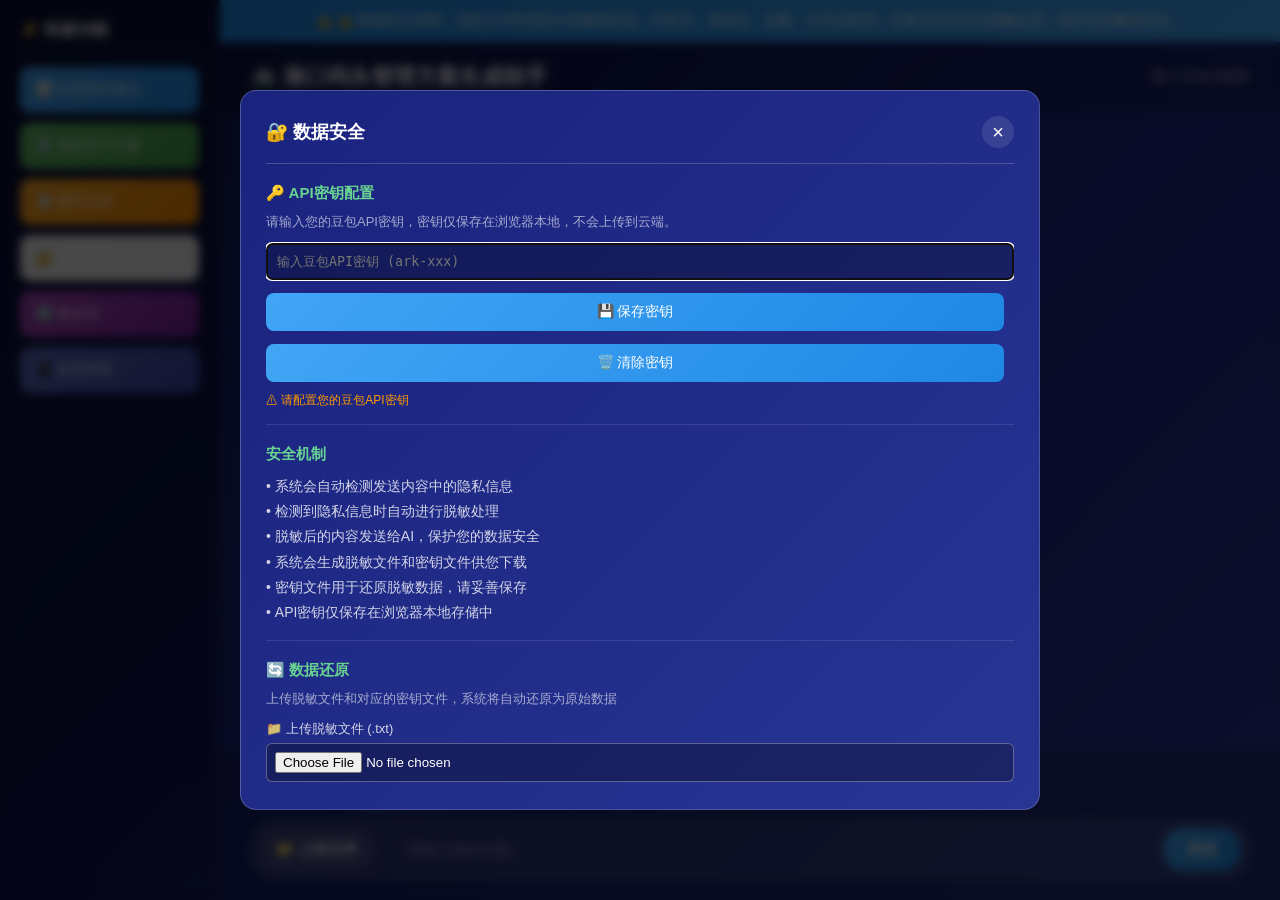
<file: index.html>
<!DOCTYPE html>
<html lang="zh-CN">
<head>
    <meta charset="UTF-8">
    <meta name="viewport" content="width=device-width, initial-scale=1.0">
    <meta http-equiv="Cache-Control" content="no-cache, no-store, must-revalidate" />
    <meta http-equiv="Pragma" content="no-cache" />
    <meta http-equiv="Expires" content="0" />
    <title>港口码头管理方案生成助手</title>
    <link rel="icon" href="data:image/svg+xml,<svg xmlns='http://www.w3.org/2000/svg' viewBox='0 0 100 100'><text y='.9em' font-size='90'>🚢</text></svg>" />
    <!-- 预连接到API端点，减少首次请求延迟 -->
    <link rel="preconnect" href="https://ark.cn-guangzhou.volces.com" crossorigin>
    <link rel="preconnect" href="https://ark.hk-hongkong.volces.com" crossorigin>
    <link rel="preconnect" href="https://ark.cn-shenzhen.volces.com" crossorigin>
    <link rel="preconnect" href="https://ark.cn-shanghai.volces.com" crossorigin>
    <link rel="preconnect" href="https://ark.cn-beijing.volces.com" crossorigin>
    <link rel="preconnect" href="https://ark.ap-singapore.volces.com" crossorigin>
    <script src="lib/xlsx.full.min.js?v=20260722"></script>
    <script src="lib/jszip.min.js?v=20260722"></script>
    <script src="lib/marked.min.js?v=20260722"></script>
    <script src="lib/pdf.min.js?v=20260722"></script>
    <script src="lib/tesseract.min.js?v=20260722"></script>
    <script src="desensitization_proxy.js?v=20260722"></script>
    <script src="desensitize.js?v=20260722"></script>
    <style>
        * { margin: 0; padding: 0; box-sizing: border-box; }
        body { font-family: 'Microsoft YaHei', 'PingFang SC', sans-serif; background: linear-gradient(135deg, #0c1445 0%, #1a237e 50%, #283593 100%); min-height: 100vh; display: flex; }
        .sidebar { width: 220px; background: rgba(0,0,0,0.3); backdrop-filter: blur(10px); padding: 20px; color: white; border-right: 1px solid rgba(255,255,255,0.1); display: flex; flex-direction: column; }
        .sidebar h3 { font-size: 16px; margin-bottom: 15px; padding-bottom: 10px; border-bottom: 1px solid rgba(255,255,255,0.2); }
        .sidebar .quick-btn { padding: 14px 16px; margin-bottom: 10px; border-radius: 10px; cursor: pointer; transition: all 0.3s ease; display: flex; align-items: center; gap: 10px; font-size: 14px; border: none; color: white; }
        .sidebar .quick-btn.financial { background: linear-gradient(135deg, #42a5f5, #1e88e5); }
        .sidebar .quick-btn.financial:hover { background: linear-gradient(135deg, #1e88e5, #1565c0); transform: translateX(5px); }
        .sidebar .quick-btn.safety { background: linear-gradient(135deg, #66bb6a, #43a047); }
        .sidebar .quick-btn.safety:hover { background: linear-gradient(135deg, #43a047, #2e7d32); transform: translateX(5px); }
        .sidebar .quick-btn.history { background: linear-gradient(135deg, #ffa726, #fb8c00); }
        .sidebar .quick-btn.history:hover { background: linear-gradient(135deg, #fb8c00, #f57c00); transform: translateX(5px); }
        .main-content { flex: 1; display: flex; flex-direction: column; min-height: 100vh; }
        .header { padding: 20px 30px; background: rgba(0,0,0,0.2); backdrop-filter: blur(10px); color: white; display: flex; justify-content: space-between; align-items: center; border-bottom: 1px solid rgba(255,255,255,0.1); }
        .header h1 { font-size: 22px; font-weight: 600; }
        .header .model-info { font-size: 14px; color: rgba(255,255,255,0.7); }
        .chat-container { flex: 1; overflow: hidden; display: flex; flex-direction: column; }
        .chat-messages { flex: 1; overflow-y: auto; padding: 30px; display: flex; flex-direction: column; gap: 20px; }
        .chat-messages::-webkit-scrollbar { width: 6px; }
        .chat-messages::-webkit-scrollbar-track { background: rgba(255,255,255,0.1); }
        .chat-messages::-webkit-scrollbar-thumb { background: rgba(255,255,255,0.3); border-radius: 3px; }
        .message { display: flex; gap: 12px; max-width: 80%; }
        .message.user { margin-left: auto; flex-direction: row-reverse; }
        .message.assistant { margin-right: auto; }
        .message .avatar { width: 40px; height: 40px; border-radius: 50%; display: flex; align-items: center; justify-content: center; font-size: 18px; flex-shrink: 0; }
        .message.user .avatar { background: linear-gradient(135deg, #42a5f5, #1e88e5); }
        .message.assistant .avatar { background: linear-gradient(135deg, #66bb6a, #43a047); }
        .message .message-content { padding: 15px 20px; border-radius: 18px; line-height: 1.6; font-size: 15px; word-break: break-all; }
        .message.user .message-content { background: linear-gradient(135deg, #42a5f5, #1e88e5); color: white; border-bottom-right-radius: 4px; }
        .message.assistant .message-content { background: rgba(255,255,255,0.1); color: white; border-bottom-left-radius: 4px; }
        .thinking-container { display: none; margin-bottom: 10px; margin-left: 52px; }
        .thinking-header { display: flex; align-items: center; gap: 8px; padding: 8px 12px; background: rgba(255, 193, 7, 0.15); border-radius: 12px 12px 0 0; cursor: pointer; color: #ffc107; font-size: 13px; font-weight: 500; transition: background 0.3s; }
        .thinking-header:hover { background: rgba(255, 193, 7, 0.25); }
        .thinking-header .toggle-icon { font-size: 10px; transition: transform 0.3s; }
        .thinking-header.expanded .toggle-icon { transform: rotate(0deg); }
        .thinking-header:not(.expanded) .toggle-icon { transform: rotate(-90deg); }
        .thinking-content { padding: 12px; background: rgba(255, 193, 7, 0.08); border-radius: 0 0 12px 12px; color: rgba(255,255,255,0.85); font-size: 14px; line-height: 1.6; border-top: 1px solid rgba(255, 193, 7, 0.2); }
        .thinking-content p { margin: 0 0 8px 0; }
        .thinking-content p:last-child { margin-bottom: 0; }
        .typing-indicator { display: flex; gap: 4px; padding: 10px; }
        .typing-indicator span { width: 8px; height: 8px; background: #42a5f5; border-radius: 50%; animation: typing 1.4s infinite ease-in-out both; }
        .typing-indicator span:nth-child(1) { animation-delay: -0.32s; }
        .typing-indicator span:nth-child(2) { animation-delay: -0.16s; }
        @keyframes typing { 0%, 80%, 100% { transform: scale(0); } 40% { transform: scale(1); } }
        .chat-input-area { padding: 20px 30px; background: rgba(0,0,0,0.2); backdrop-filter: blur(10px); border-top: 1px solid rgba(255,255,255,0.1); }
        .input-container { display: flex; gap: 12px; background: rgba(255,255,255,0.1); border-radius: 25px; padding: 8px; border: 1px solid rgba(255,255,255,0.2); }
        .input-container input[type="text"] { flex: 1; background: transparent; border: none; outline: none; padding: 12px 20px; color: white; font-size: 15px; }
        .input-container input[type="text"]::placeholder { color: rgba(255,255,255,0.5); }
        .input-container button { padding: 12px 24px; border: none; border-radius: 20px; cursor: pointer; font-size: 15px; font-weight: 600; transition: all 0.3s ease; }
        .input-container .upload-btn { background: rgba(255,255,255,0.1); color: white; padding: 12px 16px; }
        .input-container .upload-btn:hover { background: rgba(255,255,255,0.2); }
        .input-container .send-btn { background: linear-gradient(135deg, #42a5f5, #1e88e5); color: white; }
        .input-container .send-btn:hover { background: linear-gradient(135deg, #1e88e5, #1565c0); }
        .input-container .send-btn:disabled { background: rgba(255,255,255,0.2); cursor: not-allowed; }
        .desensitize-toggle { display: flex; align-items: center; cursor: pointer; margin-right: 10px; }
        .desensitize-toggle input[type="checkbox"] { display: none; }
        .toggle-slider { width: 40px; height: 20px; background: #4a5568; border-radius: 10px; position: relative; transition: background 0.3s; }
        .toggle-slider::before { content: ''; position: absolute; width: 16px; height: 16px; background: white; border-radius: 50%; top: 2px; left: 2px; transition: transform 0.3s; }
        .desensitize-toggle input[type="checkbox"]:checked + .toggle-slider { background: #68d391; }
        .desensitize-toggle input[type="checkbox"]:checked + .toggle-slider::before { transform: translateX(20px); }
        .toggle-label { margin-left: 8px; color: rgba(255,255,255,0.8); font-size: 14px; }
        .cot-toggle { display: flex; align-items: center; cursor: pointer; margin-left: 10px; }
        .cot-toggle input[type="checkbox"] { display: none; }
        .cot-toggle .toggle-slider::before { background: #ffc107; }
        .cot-toggle input[type="checkbox"]:checked + .toggle-slider { background: #ff9800; }
        .cot-toggle input[type="checkbox"]:checked + .toggle-slider::before { transform: translateX(20px); }
        .security-section { margin-bottom: 20px; padding-bottom: 15px; border-bottom: 1px solid rgba(255,255,255,0.1); }
        .security-section h3 { color: #68d391; margin-bottom: 10px; font-size: 15px; }
        .security-item { display: flex; justify-content: space-between; align-items: center; margin-bottom: 8px; padding: 8px; background: rgba(0,0,0,0.2); border-radius: 8px; }
        .security-item label { color: rgba(255,255,255,0.9); font-size: 14px; }
        .security-item input[type="text"] { flex: 1; max-width: 200px; padding: 8px; border: 1px solid rgba(255,255,255,0.2); border-radius: 4px; background: rgba(0,0,0,0.3); color: white; font-size: 14px; }
        .security-item input[type="checkbox"] { width: 18px; height: 18px; cursor: pointer; }
        .security-btn { padding: 10px 20px; margin-right: 10px; border: none; border-radius: 8px; background: linear-gradient(135deg, #42a5f5, #1e88e5); color: white; cursor: pointer; font-size: 14px; transition: all 0.3s; }
        .security-btn:hover { background: linear-gradient(135deg, #1e88e5, #1565c0); }
        #security-stats { color: rgba(255,255,255,0.8); font-size: 13px; line-height: 1.8; }
        .download-section { margin-top: 10px; }
        .toast-container { position: fixed; top: 80px; right: 20px; z-index: 1000; display: flex; flex-direction: column; gap: 10px; }
        .toast { padding: 12px 20px; border-radius: 8px; color: white; font-size: 14px; box-shadow: 0 4px 12px rgba(0,0,0,0.3); animation: slideIn 0.3s ease-out; max-width: 350px; }
        .toast.success { background: linear-gradient(135deg, #68d391, #48bb78); }
        .toast.warning { background: linear-gradient(135deg, #f6ad55, #ed8936); }
        .toast.error { background: linear-gradient(135deg, #fc8181, #f56565); }
        @keyframes slideIn { from { transform: translateX(100%); opacity: 0; } to { transform: translateX(0); opacity: 1; } }
        .download-btn { display: inline-block; padding: 8px 16px; background: #42a5f5; color: white; text-decoration: none; border-radius: 8px; font-size: 14px; transition: all 0.3s ease; }
        .download-btn:hover { background: #1e88e5; }
        .input-container input[type="file"] { display: none; }
        pre { white-space: pre-wrap; margin: 0; }
        table { border-collapse: collapse; width: 100%; }
        th, td { border: 1px solid rgba(255,255,255,0.2); padding: 8px; text-align: left; }
        th { background: rgba(255,255,255,0.1); }
        .privacy-banner { background: linear-gradient(135deg, #1e88e5, #42a5f5); padding: 12px 20px; color: white; font-size: 14px; text-align: center; }
        .privacy-banner::before { content: '🔒 '; }
        .modal-overlay { display: none; position: fixed; top: 0; left: 0; right: 0; bottom: 0; background: rgba(0,0,0,0.7); backdrop-filter: blur(5px); z-index: 1000; justify-content: center; align-items: center; }
        .modal-overlay.active { display: flex; }
        .modal { background: linear-gradient(135deg, #1a237e, #283593); border-radius: 16px; padding: 25px; width: 90%; max-width: 800px; max-height: 80vh; overflow: hidden; display: flex; flex-direction: column; border: 1px solid rgba(255,255,255,0.2); }
        .modal-header { display: flex; justify-content: space-between; align-items: center; margin-bottom: 20px; padding-bottom: 15px; border-bottom: 1px solid rgba(255,255,255,0.2); }
        .modal-header h2 { color: white; font-size: 18px; }
        .modal-close { background: rgba(255,255,255,0.1); border: none; color: white; width: 32px; height: 32px; border-radius: 50%; cursor: pointer; font-size: 20px; display: flex; align-items: center; justify-content: center; }
        .modal-close:hover { background: rgba(255,255,255,0.2); }
        .modal-search { background: rgba(255,255,255,0.1); border: 1px solid rgba(255,255,255,0.2); border-radius: 8px; padding: 10px 15px; margin-bottom: 15px; }
        .modal-search input { background: transparent; border: none; color: white; width: 100%; outline: none; font-size: 14px; }
        .modal-search input::placeholder { color: rgba(255,255,255,0.5); }
        .modal-content { flex: 1; overflow-y: auto; }
        .history-item { padding: 15px; background: rgba(255,255,255,0.05); border-radius: 10px; margin-bottom: 10px; }
        .history-item .role { font-size: 12px; color: rgba(255,255,255,0.6); margin-bottom: 5px; }
        .history-item .content { color: white; font-size: 14px; line-height: 1.5; }
        .history-item .content.highlight { background: rgba(255,255,0,0.3); padding: 2px 4px; border-radius: 3px; }
        .history-item .time { font-size: 12px; color: rgba(255,255,255,0.4); margin-top: 8px; }
        .category-tabs { display: flex; gap: 8px; margin-bottom: 15px; flex-wrap: wrap; }
        .category-tab { padding: 6px 14px; border-radius: 20px; font-size: 12px; cursor: pointer; border: 1px solid rgba(255,255,255,0.3); color: rgba(255,255,255,0.8); background: transparent; transition: all 0.3s ease; }
        .category-tab.active { background: rgba(255,255,255,0.2); border-color: rgba(255,255,255,0.5); color: white; }
        .no-results { text-align: center; color: rgba(255,255,255,0.5); padding: 40px; }
        .format-selector { display: flex; align-items: center; gap: 8px; margin-bottom: 12px; flex-wrap: wrap; }
        .format-selector .format-label { color: rgba(255,255,255,0.8); font-size: 14px; }
        .format-btn { padding: 8px 16px; border-radius: 8px; font-size: 13px; cursor: pointer; border: 1px solid rgba(255,255,255,0.3); color: rgba(255,255,255,0.8); background: rgba(255,255,255,0.1); transition: all 0.3s ease; display: flex; align-items: center; gap: 6px; }
        .format-btn:hover { background: rgba(255,255,255,0.2); border-color: rgba(255,255,255,0.5); }
        .format-btn.active { background: linear-gradient(135deg, #42a5f5, #1e88e5); border-color: #42a5f5; color: white; }
        .format-btn.excel { border-color: rgba(76, 175, 80, 0.5); }
        .format-btn.excel.active { background: linear-gradient(135deg, #43a047, #2e7d32); border-color: #43a047; }
        .format-btn.word { border-color: rgba(63, 81, 181, 0.5); }
        .format-btn.word.active { background: linear-gradient(135deg, #3f51b5, #303f9f); border-color: #3f51b5; }
        .format-btn.markdown { border-color: rgba(255, 152, 0, 0.5); }
        .format-btn.markdown.active { background: linear-gradient(135deg, #ff9800, #f57c00); border-color: #ff9800; }
        .format-btn.txt { border-color: rgba(156, 163, 175, 0.5); }
        .format-btn.txt.active { background: linear-gradient(135deg, #6c757d, #495057); border-color: #6c757d; }
        .file-type-tag { display: inline-block; padding: 4px 10px; border-radius: 12px; font-size: 12px; margin-left: 8px; font-weight: 500; }
        .file-type-tag.excel { background: rgba(76, 175, 80, 0.2); color: #66bb6a; border: 1px solid rgba(76, 175, 80, 0.3); }
        .file-type-tag.word { background: rgba(63, 81, 181, 0.2); color: #7986cb; border: 1px solid rgba(63, 81, 181, 0.3); }
        .file-type-tag.markdown { background: rgba(255, 152, 0, 0.2); color: #ffb74d; border: 1px solid rgba(255, 152, 0, 0.3); }
        .file-type-tag.txt { background: rgba(156, 163, 175, 0.2); color: #cbd5e0; border: 1px solid rgba(156, 163, 175, 0.3); }
        .file-type-tag.auto { background: rgba(255, 255, 255, 0.1); color: rgba(255, 255, 255, 0.8); border: 1px solid rgba(255, 255, 255, 0.2); }
        
        /* 会话管理样式 */
        .session-item { padding: 12px; border-radius: 8px; cursor: pointer; transition: all 0.3s; background: rgba(255,255,255,0.05); margin-bottom: 8px; }
        .session-item:hover { background: rgba(255,255,255,0.1); transform: translateX(5px); }
        .session-item.active { background: rgba(66,165,245,0.2); border-left: 3px solid #42a5f5; }
        .session-name { font-size: 13px; color: white; margin-bottom: 4px; overflow: hidden; text-overflow: ellipsis; white-space: nowrap; }
        .session-time { font-size: 11px; color: rgba(255,255,255,0.5); }
        .session-count { font-size: 11px; color: rgba(66,165,245,0.8); margin-top: 4px; }
        .session-header { display: flex; justify-content: space-between; align-items: center; margin-bottom: 15px; }
        .session-header h3 { margin: 0; }
        .new-session-btn { padding: 8px 16px; border-radius: 6px; font-size: 12px; cursor: pointer; border: none; background: linear-gradient(135deg, #42a5f5, #1e88e5); color: white; transition: all 0.3s; }
        .new-session-btn:hover { transform: translateY(-2px); box-shadow: 0 4px 12px rgba(66,165,245,0.3); }
        .export-btns { display: flex; gap: 8px; margin-top: 10px; }
        .export-btn { padding: 8px 12px; border-radius: 6px; font-size: 12px; cursor: pointer; border: 1px solid rgba(255,255,255,0.3); background: rgba(255,255,255,0.1); color: white; transition: all 0.3s; }
        .export-btn:hover { background: rgba(255,255,255,0.2); }
    </style>
</head>
<body>
    <div class="sidebar">
        <h3>⚡ 快捷功能</h3>
        <button class="quick-btn financial" onclick="generateAnnualFinancialReport()">📊 年度财务整合</button>
        <button class="quick-btn safety" onclick="generateSafetyImprovementPlan()">🛡️ 安全生产方案</button>
        <button class="quick-btn history" onclick="openHistoryModal()">📋 聊天记录</button>
        <button class="quick-btn security" onclick="openSecurityModal()">🔐 安全设置</button>
        <button class="quick-btn" style="background: linear-gradient(135deg, #ab47bc, #7b1fa2);" onclick="createNewSession()">🆕 新会话</button>
        <button class="quick-btn" style="background: linear-gradient(135deg, #5c6bc0, #3949ab);" onclick="openSessionModal()">📱 会话管理</button>
    </div>
    
    <div class="main-content">
        <div class="privacy-banner">🔒 数据安全保障：您的文件和消息中的敏感信息（手机号、身份证、金额、公司名称等）在展示时已自动脱敏处理，保护您的数据安全。</div>
        <div class="header">
            <h1>🚢 港口码头管理方案生成助手</h1>
            <div class="model-info">接入豆包大模型</div>
        </div>
        
        <div class="chat-container">
            <div class="chat-messages" id="chat-messages">
                <div class="message assistant">
                    <div class="avatar">🤖</div>
                    <div class="message-content">
                        <p>您好！我是您的港口码头管理智能助手。</p>
                        <p>您可以直接用自然语言和我交流，比如：</p>
                        <ul>
                            <li>"帮我制定一份吊机司机的招聘方案"</li>
                            <li>"新来的实习生性格比较内向，帮我安排一下"</li>
                            <li>"生成一份叉车安全操作规程"</li>
                            <li>"帮我分析一下这个月的财务数据"</li>
                            <li>"上传了一张发票图片，请识别一下"</li>
                        </ul>
                        <p>如果信息不全，我会主动询问您。请直接告诉我您的需求！</p>
                    </div>
                </div>
            </div>
            
            <div class="chat-input-area">
                <div class="format-selector">
                    <span class="format-label">📄 输出格式：</span>
                    <button class="format-btn active" onclick="selectFormat('auto')" id="format-auto">🎯 自动识别</button>
                    <button class="format-btn excel" onclick="selectFormat('excel')" id="format-excel">📊 Excel</button>
                    <button class="format-btn word" onclick="selectFormat('word')" id="format-word">📝 Word</button>
                    <button class="format-btn markdown" onclick="selectFormat('markdown')" id="format-markdown">📋 Markdown</button>
                    <button class="format-btn txt" onclick="selectFormat('txt')" id="format-txt">📄 TXT</button>
                    <span class="cot-toggle" style="margin-left: 20px;">
                        <input type="checkbox" id="cot-toggle" />
                        <span class="toggle-slider"></span>
                        <span class="toggle-label">🧠 思考过程</span>
                    </span>
                </div>
                <div class="input-container">
                    <button class="upload-btn" id="upload-btn">📁 上传文件</button>
                    <input type="file" id="file-input" accept=".xlsx,.xls,.docx,.doc,.pptx,.ppt,.pdf,.txt,.jpg,.jpeg,.png,.gif,.bmp,.webp">
                    <input type="text" id="user-input" placeholder="请输入您的问题..." autocomplete="off">
                    <button class="send-btn" id="send-btn">发送</button>
                </div>
            </div>
        </div>
    </div>
    
    <div class="modal-overlay" id="history-modal">
        <div class="modal">
            <div class="modal-header">
                <h2>📋 聊天记录</h2>
                <button class="modal-close" onclick="closeHistoryModal()">×</button>
            </div>
            <div class="category-tabs">
                <button class="category-tab active" onclick="filterHistory('all')">全部</button>
                <button class="category-tab" onclick="filterHistory('financial')">财务相关</button>
                <button class="category-tab" onclick="filterHistory('safety')">安全相关</button>
                <button class="category-tab" onclick="filterHistory('hr')">人事相关</button>
                <button class="category-tab" onclick="filterHistory('other')">其他</button>
            </div>
            <div class="modal-search">
                <input type="text" id="history-search" placeholder="搜索关键字..." oninput="searchHistory()">
            </div>
            <div class="modal-content" id="history-content">
            </div>
        </div>
    </div>
    
    <div class="modal-overlay" id="session-modal">
        <div class="modal">
            <div class="modal-header">
                <div class="session-header">
                    <h2>📱 会话管理</h2>
                    <button class="new-session-btn" onclick="createNewSession(); closeSessionModal()">🆕 新会话</button>
                </div>
                <button class="modal-close" onclick="closeSessionModal()">×</button>
            </div>
            <div class="modal-content" id="session-list" style="max-height: 400px; overflow-y: auto;">
            </div>
            <div class="export-btns">
                <button class="export-btn" onclick="exportSession(); closeSessionModal()">📤 导出当前会话</button>
                <button class="export-btn" onclick="exportAllSessions(); closeSessionModal()">📥 导出所有会话</button>
                <button class="export-btn" onclick="jsonToWord()">📝 JSON转Word</button>
            </div>
        </div>
    </div>
    
    <div class="toast-container" id="toast-container"></div>
    
    <div class="modal-overlay" id="security-modal">
        <div class="modal">
            <div class="modal-header">
                <h2>🔐 数据安全</h2>
                <button class="modal-close" onclick="closeSecurityModal()">×</button>
            </div>
            <div class="modal-content">
                <div class="security-section">
                    <h3>🔑 API密钥配置</h3>
                    <p style="color: rgba(255,255,255,0.6); font-size: 13px; margin-bottom: 12px;">请输入您的豆包API密钥，密钥仅保存在浏览器本地，不会上传到云端。</p>
                    <form style="display: flex; flex-direction: column; gap: 8px;">
                        <input type="password" id="doubao-api-key" placeholder="输入豆包API密钥 (ark-xxx)" style="width: 100%; padding: 10px; border-radius: 6px; border: 1px solid rgba(255,255,255,0.3); background: rgba(0,0,0,0.3); color: white; font-family: monospace;">
                        <button type="button" class="security-btn" onclick="saveApiKey()" style="margin-top: 5px;">💾 保存密钥</button>
                        <button type="button" class="security-btn" onclick="clearApiKey()" style="margin-top: 5px;">🗑️ 清除密钥</button>
                    </form>
                    <div id="api-key-status" style="margin-top: 10px; font-size: 12px; color: rgba(255,255,255,0.6);"></div>
                </div>
                <div class="security-section">
                    <h3>安全机制</h3>
                    <p style="color: rgba(255,255,255,0.8); font-size: 14px; line-height: 1.8;">
                        • 系统会自动检测发送内容中的隐私信息<br>
                        • 检测到隐私信息时自动进行脱敏处理<br>
                        • 脱敏后的内容发送给AI，保护您的数据安全<br>
                        • 系统会生成脱敏文件和密钥文件供您下载<br>
                        • 密钥文件用于还原脱敏数据，请妥善保存<br>
                        • API密钥仅保存在浏览器本地存储中
                    </p>
                </div>
                <div class="security-section">
                    <h3>🔄 数据还原</h3>
                    <p style="color: rgba(255,255,255,0.6); font-size: 13px; margin-bottom: 12px;">上传脱敏文件和对应的密钥文件，系统将自动还原为原始数据</p>
                    <div style="display: flex; flex-direction: column; gap: 10px;">
                        <div>
                            <label style="font-size: 13px; color: rgba(255,255,255,0.8); display: block; margin-bottom: 5px;">📁 上传脱敏文件 (.txt)</label>
                            <input type="file" id="restore-desensitized-file" accept=".txt" style="width: 100%; padding: 8px; border-radius: 6px; border: 1px solid rgba(255,255,255,0.3); background: rgba(0,0,0,0.3); color: white;">
                        </div>
                        <div>
                            <label style="font-size: 13px; color: rgba(255,255,255,0.8); display: block; margin-bottom: 5px;">🔑 上传密钥文件 (.json)</label>
                            <input type="file" id="restore-key-file" accept=".json" style="width: 100%; padding: 8px; border-radius: 6px; border: 1px solid rgba(255,255,255,0.3); background: rgba(0,0,0,0.3); color: white;">
                        </div>
                        <button class="security-btn" onclick="restoreData()" style="margin-top: 5px;">开始还原</button>
                    </div>
                    <div id="restore-result" style="margin-top: 15px; padding: 10px; border-radius: 6px; background: rgba(0,0,0,0.3); display: none;"></div>
                </div>
                <div class="security-section">
                    <h3>本地密钥映射管理</h3>
                    <p style="color: rgba(255,255,255,0.6); font-size: 13px; margin-bottom: 12px;">密钥映射自动保存在浏览器本地存储中，不会上传到云端。您可以查看和管理这些映射。</p>
                    <button class="security-btn" onclick="viewStoredMappings()" style="margin-bottom: 10px;">📋 查看本地存储的密钥映射</button>
                    <button class="security-btn" onclick="clearStoredMappings()">🗑️ 清除本地密钥映射</button>
                    <div id="stored-mappings-list" style="margin-top: 15px; padding: 10px; border-radius: 6px; background: rgba(0,0,0,0.3); display: none; max-height: 200px; overflow-y: auto;"></div>
                </div>
                <div class="security-section">
                    <h3>统计信息</h3>
                    <div id="security-stats"></div>
                </div>
                <div class="security-section">
                    <h3>操作</h3>
                    <button class="security-btn" onclick="exportSecurityLogs()">导出日志</button>
                    <button class="security-btn" onclick="clearSecurityLogs()">清除日志</button>
                </div>
            </div>
        </div>
    </div>
    
    <script>
        // 纯前端应用：直接调用豆包API（火山引擎多线路节点）
        // 所有环境（localhost/GitHub Pages）统一使用前端直连模式
        let chatHistory = loadChatHistory();
        let uploadedFileContent = null;
        let uploadedFileName = null;
        let uploadedFileMapping = {};
        let desensitizationMapping = {};
        let selectedFormat = 'auto';
        const messagesContainer = document.getElementById('chat-messages');
        const userInput = document.getElementById('user-input');
        const sendBtn = document.getElementById('send-btn');
        let currentFilter = 'all';
        let currentSearch = '';
        
        // 会话管理
        let currentSessionId = generateSessionId();
        let sessions = loadSessions();
        
        function selectFormat(format) {
            selectedFormat = format;
            document.querySelectorAll('.format-btn').forEach(btn => btn.classList.remove('active'));
            document.getElementById('format-' + format).classList.add('active');
        }
        
        const FORMAT_CONFIG = {
            excel: { name: 'Excel', icon: '📊', keywords: ['报表', '表格', '数据', '统计', '清单', '汇总', '明细', '台账', '财务', '预算', '成本', '支出', '收入', '利润', '金额', '费用', '记账', '核算', '对账'] },
            word: { name: 'Word', icon: '📝', keywords: ['文档', '报告', '总结', '方案', '分析', '说明', '纪要', '通知', '公告', '规定', '制度', '办法', '计划', '安排', '建议', '评估'] },
            markdown: { name: 'Markdown', icon: '📋', keywords: ['markdown', 'md', '格式', '笔记', '记录', '文档格式'] },
            txt: { name: 'TXT', icon: '📄', keywords: ['文本', 'txt', '纯文本', '文字', '内容'] }
        };
        
        function getFormatByExtension(ext) {
            const extMap = {
                'xlsx': 'excel', 'xls': 'excel',
                'docx': 'word', 'doc': 'word',
                'md': 'markdown', 'markdown': 'markdown',
                'txt': 'txt'
            };
            return extMap[ext.toLowerCase()] || null;
        }
        
        function detectFileType(text, fileName) {
            if (!text && !fileName) return 'excel';
            
            const lowerText = text ? text.toLowerCase() : '';
            const formatScores = {};
            
            Object.keys(FORMAT_CONFIG).forEach(format => {
                formatScores[format] = 0;
                FORMAT_CONFIG[format].keywords.forEach(keyword => {
                    if (lowerText.includes(keyword.toLowerCase())) {
                        formatScores[format]++;
                    }
                });
            });
            
            let detectedType = 'excel';
            let maxScore = 0;
            
            if (fileName) {
                const ext = fileName.toLowerCase().split('.').pop();
                const fileType = getFormatByExtension(ext);
                if (fileType) {
                    formatScores[fileType] += 5;
                }
            }
            
            Object.keys(formatScores).forEach(format => {
                if (formatScores[format] > maxScore) {
                    maxScore = formatScores[format];
                    detectedType = format;
                }
            });
            
            if (maxScore === 0) {
                detectedType = 'excel';
            }
            
            return detectedType;
        }
        
        function loadChatHistory() {
            try {
                const stored = localStorage.getItem('port_chat_history');
                if (stored) {
                    const parsed = JSON.parse(stored);
                    return parsed.slice(-50);
                }
            } catch (e) {
                console.error('加载聊天记录失败:', e);
            }
            return [];
        }
        
        function saveChatHistory() {
            try {
                const toSave = chatHistory.slice(-100);
                localStorage.setItem('port_chat_history', JSON.stringify(toSave));
            } catch (e) {
                console.error('保存聊天记录失败:', e);
            }
        }
        
        // 生成唯一会话ID
        function generateSessionId() {
            return 'session_' + Date.now() + '_' + Math.random().toString(36).substr(2, 9);
        }
        
        // 加载所有会话
        function loadSessions() {
            try {
                const stored = localStorage.getItem('port_sessions');
                if (stored) {
                    return JSON.parse(stored);
                }
            } catch (e) {
                console.error('加载会话失败:', e);
            }
            return [];
        }
        
        // 保存会话
        function saveSessions() {
            try {
                localStorage.setItem('port_sessions', JSON.stringify(sessions));
            } catch (e) {
                console.error('保存会话失败:', e);
            }
        }
        
        // 创建新会话
        function createNewSession() {
            // 保存当前会话
            if (chatHistory.length > 0) {
                const sessionIndex = sessions.findIndex(s => s.id === currentSessionId);
                if (sessionIndex >= 0) {
                    sessions[sessionIndex] = {
                        id: currentSessionId,
                        name: summarizeSession(chatHistory),
                        timestamp: Date.now(),
                        messages: chatHistory
                    };
                } else {
                    sessions.push({
                        id: currentSessionId,
                        name: summarizeSession(chatHistory),
                        timestamp: Date.now(),
                        messages: chatHistory
                    });
                }
                // 只保留最近20个会话
                sessions = sessions.slice(-20);
                saveSessions();
            }
            
            // 创建新会话
            currentSessionId = generateSessionId();
            chatHistory = [];
            messagesContainer.innerHTML = '';
            saveChatHistory();
            
            addMessage('🎉 新会话已创建，开始新的对话吧！', 'assistant');
            renderSessionList();
        }
        
        // 总结会话内容（用于自动命名）
        function summarizeSession(messages) {
            if (!messages || messages.length === 0) {
                return '未命名会话';
            }
            // 获取前几条消息的用户输入
            const userMessages = messages.filter(m => m.user).map(m => m.user).slice(0, 3);
            if (userMessages.length === 0) {
                return '未命名会话';
            }
            // 提取关键词进行总结
            let summary = userMessages.join(' ');
            // 移除标点符号
            summary = summary.replace(/[，。！？、\n\r]/g, ' ');
            // 取前30个字符
            return summary.substring(0, 30) + (summary.length > 30 ? '...' : '');
        }
        
        // 切换会话
        function switchSession(sessionId) {
            const session = sessions.find(s => s.id === sessionId);
            if (session) {
                // 保存当前会话
                if (chatHistory.length > 0) {
                    const sessionIndex = sessions.findIndex(s => s.id === currentSessionId);
                    if (sessionIndex >= 0) {
                        sessions[sessionIndex].messages = chatHistory;
                        sessions[sessionIndex].timestamp = Date.now();
                        sessions[sessionIndex].name = summarizeSession(chatHistory);
                    }
                    saveSessions();
                }
                
                // 切换到目标会话
                currentSessionId = sessionId;
                chatHistory = session.messages;
                renderChatHistory();
                renderSessionList();
            }
        }
        
        // 渲染会话列表
        function renderSessionList() {
            const sessionList = document.getElementById('session-list');
            if (!sessionList) return;
            
            sessionList.innerHTML = '';
            
            // 按时间倒序排列
            const sortedSessions = [...sessions].sort((a, b) => b.timestamp - a.timestamp);
            
            sortedSessions.forEach(session => {
                const item = document.createElement('div');
                item.className = 'session-item' + (session.id === currentSessionId ? ' active' : '');
                item.innerHTML = `
                    <div class="session-name">${escapeHtml(session.name)}</div>
                    <div class="session-time">${formatTime(session.timestamp)}</div>
                    <div class="session-count">${session.messages.length}条消息</div>
                `;
                item.onclick = () => switchSession(session.id);
                sessionList.appendChild(item);
            });
        }
        
        // 渲染聊天历史
        function renderChatHistory() {
            messagesContainer.innerHTML = '';
            chatHistory.forEach(item => {
                if (item.user) {
                    addMessage(item.user, 'user');
                }
                if (item.assistant) {
                    addMessage(item.assistant, 'assistant');
                }
            });
        }
        
        // 格式化时间
        function formatTime(timestamp) {
            const date = new Date(timestamp);
            const now = new Date();
            const diff = now - date;
            
            if (diff < 60000) return '刚刚';
            if (diff < 3600000) return Math.floor(diff / 60000) + '分钟前';
            if (diff < 86400000) return Math.floor(diff / 3600000) + '小时前';
            if (diff < 604800000) return Math.floor(diff / 86400000) + '天前';
            
            return `${date.getMonth() + 1}/${date.getDate()}`;
        }
        
        // HTML转义
        function escapeHtml(text) {
            const div = document.createElement('div');
            div.textContent = text;
            return div.innerHTML;
        }
        
        // 导出当前会话为JSON
        function exportSession() {
            const data = {
                sessionId: currentSessionId,
                sessionName: summarizeSession(chatHistory),
                exportTime: new Date().toISOString(),
                messages: chatHistory,
                version: '1.0'
            };
            
            const blob = new Blob([JSON.stringify(data, null, 2)], { type: 'application/json' });
            const url = URL.createObjectURL(blob);
            const a = document.createElement('a');
            a.href = url;
            a.download = `会话_${summarizeSession(chatHistory)}_${Date.now()}.json`;
            a.click();
            URL.revokeObjectURL(url);
            
            showToast('✅ 会话已导出');
        }
        
        // 导出所有会话为JSON
        function exportAllSessions() {
            const data = {
                exportTime: new Date().toISOString(),
                sessions: sessions,
                currentSessionId: currentSessionId,
                version: '1.0'
            };
            
            const blob = new Blob([JSON.stringify(data, null, 2)], { type: 'application/json' });
            const url = URL.createObjectURL(blob);
            const a = document.createElement('a');
            a.href = url;
            a.download = `所有会话_${Date.now()}.json`;
            a.click();
            URL.revokeObjectURL(url);
            
            showToast('✅ 所有会话已导出');
        }
        
        // JSON转Word功能
        function jsonToWord() {
            const input = document.createElement('input');
            input.type = 'file';
            input.accept = '.json';
            input.onchange = async function(e) {
                const file = e.target.files[0];
                if (!file) return;
                
                try {
                    const content = await readAsText(file);
                    const data = JSON.parse(content);
                    
                    // 生成Word文档内容（使用HTML格式）
                    let htmlContent = '<!DOCTYPE html><html><head><meta charset="UTF-8"><title>会话导出</title>';
                    htmlContent += '<style>body{font-family:Microsoft YaHei,sans-serif;margin:40px;}';
                    htmlContent += '.session-title{font-size:20px;font-weight:bold;margin-bottom:20px;color:#1a237e;}';
                    htmlContent += '.message{margin-bottom:15px;}';
                    htmlContent += '.user-label{font-weight:bold;color:#1e88e5;margin-right:10px;}';
                    htmlContent += '.assistant-label{font-weight:bold;color:#43a047;margin-right:10px;}';
                    htmlContent += '.message-content{line-height:1.8;}';
                    htmlContent += '</style></head><body>';
                    
                    if (data.sessions) {
                        // 多个会话
                        data.sessions.forEach((session, index) => {
                            htmlContent += `<div class="session-title">会话 ${index + 1}: ${session.name}</div>`;
                            htmlContent += `<p style="color:#666;font-size:14px;">更新时间: ${new Date(session.timestamp).toLocaleString()}</p>`;
                            session.messages.forEach(msg => {
                                if (msg.user) {
                                    htmlContent += `<div class="message"><span class="user-label">用户:</span><span class="message-content">${msg.user}</span></div>`;
                                }
                                if (msg.assistant) {
                                    htmlContent += `<div class="message"><span class="assistant-label">助手:</span><span class="message-content">${msg.assistant}</span></div>`;
                                }
                            });
                            htmlContent += '<hr style="margin:30px 0;border:none;border-top:1px solid #ddd;">';
                        });
                    } else if (data.messages) {
                        // 单个会话
                        htmlContent += `<div class="session-title">会话: ${data.sessionName || '未命名会话'}</div>`;
                        data.messages.forEach(msg => {
                            if (msg.user) {
                                htmlContent += `<div class="message"><span class="user-label">用户:</span><span class="message-content">${msg.user}</span></div>`;
                            }
                            if (msg.assistant) {
                                htmlContent += `<div class="message"><span class="assistant-label">助手:</span><span class="message-content">${msg.assistant}</span></div>`;
                            }
                        });
                    }
                    
                    htmlContent += '</body></html>';
                    
                    // 创建Word文档（使用JSZip生成docx格式）
                    const zip = new JSZip();
                    
                    // Word文档结构
                    zip.file('[Content_Types].xml', `<?xml version="1.0" encoding="UTF-8" standalone="yes"?><Types xmlns="http://schemas.openxmlformats.org/package/2006/content-types"><Default Extension="rels" ContentType="application/vnd.openxmlformats-package.relationships+xml"/><Default Extension="xml" ContentType="application/xml"/><Override PartName="/word/document.xml" ContentType="application/vnd.openxmlformats-officedocument.wordprocessingml.document.main+xml"/></Types>`);
                    
                    zip.file('_rels/.rels', `<?xml version="1.0" encoding="UTF-8" standalone="yes"?><Relationships xmlns="http://schemas.openxmlformats.org/package/2006/relationships"><Relationship Id="rId1" Type="http://schemas.openxmlformats.org/officeDocument/2006/relationships/officeDocument" Target="word/document.xml"/></Relationships>`);
                    
                    // 转换HTML到Word XML格式
                    const wordXml = htmlToWordXml(htmlContent);
                    zip.file('word/document.xml', wordXml);
                    
                    // 生成并下载
                    const zipContent = await zip.generateAsync({ type: 'blob' });
                    const url = URL.createObjectURL(zipContent);
                    const a = document.createElement('a');
                    a.href = url;
                    a.download = `会话_${data.sessionName || '导出'}_${Date.now()}.docx`;
                    a.click();
                    URL.revokeObjectURL(url);
                    
                    showToast('✅ Word文档已生成');
                } catch (error) {
                    console.error('JSON转Word失败:', error);
                    showToast('❌ JSON转Word失败：' + error.message);
                }
            };
            input.click();
        }
        
        // HTML转Word XML
        function htmlToWordXml(htmlContent) {
            // 简化处理：将HTML转换为Word兼容的XML格式
            let xml = `<?xml version="1.0" encoding="UTF-8" standalone="yes"?>
<w:document xmlns:w="http://schemas.openxmlformats.org/wordprocessingml/2006/main">
<w:body>
<w:p>
<w:r>
<w:t>${escapeXml('会话导出文档')}</w:t>
</w:r>
</w:p>
<w:p><w:r><w:t xml:space="preserve"> </w:t></w:r></w:p>`;
            
            // 简单解析HTML内容
            const parser = new DOMParser();
            const doc = parser.parseFromString(htmlContent, 'text/html');
            const messages = doc.querySelectorAll('.message');
            
            messages.forEach(msg => {
                const label = msg.querySelector('.user-label') ? '用户' : '助手';
                const content = msg.querySelector('.message-content')?.textContent || '';
                
                xml += `<w:p>
<w:r>
<w:rPr>
<w:b/>
<w:color w:val="${label === '用户' ? '1E88E5' : '43A047'}"/>
</w:rPr>
<w:t>${escapeXml(label)}: </w:t>
</w:r>
<w:r>
<w:t>${escapeXml(content)}</w:t>
</w:r>
</w:p>`;
            });
            
            xml += `</w:body>
</w:document>`;
            
            return xml;
        }
        
        // XML转义
        function escapeXml(text) {
            if (!text) return '';
            return text.replace(/&/g, '&amp;')
                       .replace(/</g, '&lt;')
                       .replace(/>/g, '&gt;')
                       .replace(/"/g, '&quot;')
                       .replace(/'/g, '&apos;');
        }
        
        function getFinancialHistory() {
            const keywords = ['财务', '报表', '报销', '金额', '费用', '预算', '成本', '收入', '支出', '利润', '数据'];
            return chatHistory.filter(item => {
                const text = (item.user || item.assistant || '').toLowerCase();
                return keywords.some(k => text.includes(k.toLowerCase()));
            });
        }
        
        function getSafetyHistory() {
            const keywords = ['安全', '吊机', '叉车', '铲车', '装卸', '操作', '应急', '风险', '事故'];
            return chatHistory.filter(item => {
                const text = (item.user || item.assistant || '').toLowerCase();
                return keywords.some(k => text.includes(k.toLowerCase()));
            });
        }
        
        function categorizeMessage(text) {
            const financialKeywords = ['财务', '报表', '报销', '金额', '费用', '预算', '成本', '收入', '支出', '利润'];
            const safetyKeywords = ['安全', '吊机', '叉车', '铲车', '装卸', '操作', '应急', '风险'];
            const hrKeywords = ['人事', '招聘', '实习', '入职', '面试', '员工'];
            
            text = text.toLowerCase();
            if (financialKeywords.some(k => text.includes(k.toLowerCase()))) return 'financial';
            if (safetyKeywords.some(k => text.includes(k.toLowerCase()))) return 'safety';
            if (hrKeywords.some(k => text.includes(k.toLowerCase()))) return 'hr';
            return 'other';
        }
        const uploadBtn = document.getElementById('upload-btn');
        const fileInput = document.getElementById('file-input');
        
        function displayDesensitize(text) {
            text = text.replace(/1[3-9]\d{9}/g, function(match) {
                return match.substring(0, 3) + '****' + match.substring(7);
            });
            
            text = text.replace(/\d{17}[\dXx]/g, function(match) {
                return match.substring(0, 4) + '***********' + match.substring(15);
            });
            
            text = text.replace(/\d{16,19}/g, function(match) {
                if (!/^1[3-9]\d{9}$/.test(match)) {
                    return match.substring(0, 4) + '********' + match.substring(match.length - 4);
                }
                return match;
            });
            
            text = text.replace(/(¥|￥)?(\d{1,3}(,\d{3})*(\.\d{2})?)\s*元/g, function(match) {
                return '[已脱敏金额]';
            });
            
            text = text.replace(/([\u4e00-\u9fa5]{2,8})(集团|公司|有限公司|股份|控股|有限责任)/g, function(match) {
                return '[已脱敏公司名称]';
            });
            
            text = text.replace(/\b([\u4e00-\u9fa5]{2,3})(先生|女士|经理|总)\b/g, function(match) {
                if (!match.includes('公司') && !match.includes('集团') && !match.includes('有限')) {
                    return '[已脱敏姓名]';
                }
                return match;
            });
            
            text = text.replace(/[a-zA-Z0-9._%+-]+@[a-zA-Z0-9.-]+\.[a-zA-Z]{2,}/g, function(match) {
                return '[已脱敏邮箱]';
            });
            
            text = text.replace(/(微信号|微信|WeChat|wechat)\s*[:：]?\s*([a-zA-Z0-9_-]{5,})/g, function(match) {
                return '[已脱敏微信号]';
            });
            
            return text;
        }
        
        let debounceTimeout = null;
        const DEBOUNCE_DELAY = 300;

        function debounceSendMessage() {
            clearTimeout(debounceTimeout);
            debounceTimeout = setTimeout(sendMessage, DEBOUNCE_DELAY);
        }

        sendBtn.addEventListener('click', debounceSendMessage);
        userInput.addEventListener('keypress', function(e) { 
            if (e.key === 'Enter') {
                e.preventDefault();
                debounceSendMessage();
            } 
        });
        uploadBtn.addEventListener('click', function() { fileInput.click(); });
        
        const ALLOWED_FILE_TYPES = {
            'text/plain': '.txt',
            'application/vnd.openxmlformats-officedocument.spreadsheetml.sheet': '.xlsx',
            'application/vnd.openxmlformats-officedocument.wordprocessingml.document': '.docx',
            'application/pdf': '.pdf',
            'image/png': '.png',
            'image/jpeg': '.jpg',
            'image/jpg': '.jpg',
            'image/gif': '.gif'
        };

        let uploadAuditLog = [];

        // 豆包API直连配置（火山引擎多线路节点）
        // 前端直接调用，减少网络跳数，延迟降低30-50%
        const DOUBAO_API_ENDPOINTS = [
            { name: '广州', url: 'https://ark.cn-guangzhou.volces.com/api/v3/chat/completions', priority: 1 },
            { name: '香港', url: 'https://ark.hk-hongkong.volces.com/api/v3/chat/completions', priority: 2 },
            { name: '深圳', url: 'https://ark.cn-shenzhen.volces.com/api/v3/chat/completions', priority: 3 },
            { name: '上海', url: 'https://ark.cn-shanghai.volces.com/api/v3/chat/completions', priority: 4 },
            { name: '北京', url: 'https://ark.cn-beijing.volces.com/api/v3/chat/completions', priority: 5 },
            { name: '新加坡', url: 'https://ark.ap-singapore.volces.com/api/v3/chat/completions', priority: 6 }
        ];
        const DOUBAO_MODEL = 'doubao-seed-2-1-turbo-260628';
        const DOUBAO_TEMPERATURE = 0.5;

        // 缓存最优线路（5分钟有效期）
        let cachedFastestEndpoint = DOUBAO_API_ENDPOINTS[0];
        let endpointCacheTimestamp = 0;
        const ENDPOINT_CACHE_TTL = 5 * 60 * 1000;

        // 获取当前最优线路（首次请求后台异步测速）
        function getBestEndpoint() {
            const now = Date.now();
            if (cachedFastestEndpoint && now - endpointCacheTimestamp < ENDPOINT_CACHE_TTL) {
                return cachedFastestEndpoint;
            }
            // 首次请求直接用广州（南方用户最优），后台异步测速
            if (endpointCacheTimestamp === 0) {
                endpointCacheTimestamp = now;
                setTimeout(testAllEndpoints, 100);
            }
            return DOUBAO_API_ENDPOINTS[0];
        }

        // 后台异步测试所有线路延迟
        async function testAllEndpoints() {
            const pingPromises = DOUBAO_API_ENDPOINTS.map(async (ep) => {
                const startTime = Date.now();
                try {
                    const controller = new AbortController();
                    const timeout = setTimeout(() => controller.abort(), 2000);
                    await fetch(ep.url, { 
                        method: 'OPTIONS', 
                        signal: controller.signal,
                        mode: 'cors',
                        credentials: 'omit'
                    });
                    clearTimeout(timeout);
                    return { ...ep, latency: Date.now() - startTime };
                } catch {
                    return { ...ep, latency: Infinity };
                }
            });
            const results = await Promise.all(pingPromises);
            const sorted = results.filter(r => r.latency < Infinity).sort((a, b) => a.latency - b.latency);
            if (sorted.length > 0) {
                cachedFastestEndpoint = sorted[0];
                endpointCacheTimestamp = Date.now();
                console.log('[API] 线路测速完成:', sorted.map(r => `${r.name}: ${r.latency}ms`));
                console.log('[API] 最优线路:', cachedFastestEndpoint.name);
            }
        }
        
        // 使用浏览器原生SHA-256生成文件哈希
        // 优势：最快（硬件加速）、最稳定、零依赖、无需国外网络
        async function generateFileHash(content) {
            const encoder = new TextEncoder();
            const data = encoder.encode(content);
            try {
                // 使用浏览器原生crypto API（硬件加速）
                const hash = await crypto.subtle.digest('SHA-256', data);
                return Array.from(new Uint8Array(hash)).map(b => b.toString(16).padStart(2, '0')).join('');
            } catch (e) {
                console.warn('[HASH] SHA-256计算失败:', e);
                // 降级方案：手动实现简单哈希
                let hash = 0;
                for (let i = 0; i < data.length; i++) {
                    hash = ((hash << 5) - hash) + data[i];
                    hash |= 0;
                }
                return Math.abs(hash).toString(16).padStart(64, '0');
            }
        }

        function logUpload(fileName, fileSize, hash, success) {
            const logEntry = {
                timestamp: new Date().toISOString(),
                fileName: fileName,
                fileSize: fileSize,
                hash: hash,
                success: success,
                userAgent: navigator.userAgent.substring(0, 100)
            };
            uploadAuditLog.push(logEntry);
            if (uploadAuditLog.length > 100) {
                uploadAuditLog.shift();
            }
            localStorage.setItem('upload_audit_log', JSON.stringify(uploadAuditLog));
        }

        fileInput.addEventListener('change', async function(e) {
            const file = e.target.files[0];
            if (!file) return;
            
            addMessage('📁 正在上传文件: ' + file.name, 'user');
            sendBtn.disabled = true;
            
            try {
                const ext = file.name.substring(file.name.lastIndexOf('.')).toLowerCase();
                const isAllowedExtension = Object.values(ALLOWED_FILE_TYPES).includes(ext);
                const isAllowedType = ALLOWED_FILE_TYPES.hasOwnProperty(file.type);
                
                if (!isAllowedExtension || !isAllowedType) {
                    throw new Error('不支持的文件类型，请上传txt、xlsx、docx、pdf或图片文件');
                }
                
                if (file.size > 10 * 1024 * 1024) {
                    throw new Error('文件大小超过限制（最大10MB）');
                }

                let content = await readFileContent(file);
                
                // 文件预处理：大文件截断和格式优化
                const MAX_FILE_SIZE = 50000; // 50KB截断阈值
                if (content.length > MAX_FILE_SIZE) {
                    content = content.substring(0, MAX_FILE_SIZE) + '\n\n[文件内容过长，已截断]';
                    console.log('[FILE] 大文件已截断:', content.length);
                }
                
                // 格式优化：去除多余空白字符
                content = content.replace(/\s+/g, ' ').trim();
                
                const fileHash = await generateFileHash(content);
                
                const desensitizeResult = await desensitizeContent(content);
                const desensitizedFullContent = desensitizeResult.desensitizedContent;
                uploadedFileMapping = desensitizeResult.mapping;
                
                uploadedFileContent = desensitizedFullContent;
                uploadedFileName = file.name;

                const previewContent = displayDesensitize(desensitizedFullContent.length > 500 ? desensitizedFullContent.substring(0, 500) + '...（内容已截断，完整内容已自动脱敏处理）' : desensitizedFullContent);

                logUpload(file.name, file.size, fileHash, true);
                
                setTimeout(() => {
                    downloadDesensitizedFile();
                    setTimeout(() => downloadKeyFile(), 500);
                }, 300);
                
                // 分析文件并生成智能建议
            const analysisResult = analyzeUploadedFile(file, desensitizedFullContent);
            
            addMessage('✅ 文件上传成功：' + file.name + '（' + file.size + '字节）\n\n🔒 已自动完成本地离线脱敏处理\n📊 文件校验: SHA-256\n\n预览：\n```\n' + previewContent + '\n```\n\n📥 已自动下载脱敏文件和密钥文件\n\n' + analysisResult.summary + '\n\n' + analysisResult.suggestions, 'assistant');
            
            // 显示智能建议按钮
            showSmartSuggestions(analysisResult.suggestionButtons);
            } catch (error) {
                logUpload(file.name || 'unknown', 0, '', false);
                addMessage('❌ 文件上传失败：' + error.message + '\n请尝试将文件内容复制为文本后重新上传。', 'assistant');
            } finally {
                sendBtn.disabled = false;
                fileInput.value = '';
            }
        });
        
        async function readFileContent(file) {
            const ext = file.name.split('.').pop().toLowerCase();
            if (ext === 'txt') return await readAsText(file);
            if (ext === 'pdf') return await readPDF(file);
            if (['docx', 'doc'].includes(ext)) return await readWord(file);
            if (['xlsx', 'xls'].includes(ext)) return await readExcel(file);
            if (['pptx', 'ppt'].includes(ext)) return await readPPT(file);
            if (['jpg', 'jpeg', 'png', 'gif', 'bmp', 'webp'].includes(ext)) return await readImage(file);
            return await readAsText(file);
        }
        
        function readAsText(file) {
            return new Promise(function(resolve, reject) {
                const reader = new FileReader();
                reader.onload = function(e) { resolve(e.target.result); };
                reader.onerror = reject;
                reader.readAsText(file, 'utf-8');
            });
        }
        
        async function readPDF(file) {
            try {
                if (typeof pdfjsLib === 'undefined') {
                    throw new Error('PDF解析库未加载，请检查网络连接');
                }
                const arrayBuffer = await new Promise(function(resolve, reject) {
                    const reader = new FileReader();
                    reader.onload = function(e) { resolve(e.target.result); };
                    reader.onerror = reject;
                    reader.readAsArrayBuffer(file);
                });
                const data = new Uint8Array(arrayBuffer);
                pdfjsLib.GlobalWorkerOptions.workerSrc = 'https://cdnjs.cloudflare.com/ajax/libs/pdf.js/3.11.174/pdf.worker.min.js';
                const doc = await pdfjsLib.getDocument({ data }).promise;
                let text = '=== PDF文件: ' + file.name + ' ===\n';
                for (let i = 1; i <= doc.numPages; i++) {
                    const page = await doc.getPage(i);
                    const content = await page.getTextContent();
                    text += '\n--- 第 ' + i + ' 页 ---\n';
                    text += content.items.map(function(item) { return item.str; }).join(' ');
                }
                return text.trim();
            } catch (e) {
                console.error('PDF parsing failed:', e);
                return 'PDF文件内容（解析失败）\n文件名: ' + file.name + '\n大小: ' + file.size + '字节\n失败原因: ' + e.message + '\n提示：请将PDF内容复制为文本后重新上传，或转为Word格式。';
            }
        }
        
        async function readWord(file) {
            try {
                const arrayBuffer = await new Promise(function(resolve, reject) {
                    const reader = new FileReader();
                    reader.onload = function(e) { resolve(e.target.result); };
                    reader.onerror = reject;
                    reader.readAsArrayBuffer(file);
                });
                const zip = new JSZip();
                await zip.loadAsync(arrayBuffer);
                if (zip.files['word/document.xml']) {
                    const xmlContent = await zip.file('word/document.xml').async('string');
                    const parser = new DOMParser();
                    const doc = parser.parseFromString(xmlContent, 'application/xml');
                    const textNodes = doc.evaluate('//text()', doc, null, XPathResult.ORDERED_NODE_ITERATOR_TYPE, null);
                    let text = '';
                    let node;
                    while ((node = textNodes.iterateNext())) {
                        text += node.textContent + '\n';
                    }
                    return text.replace(/\n+/g, '\n').trim();
                }
                return 'Word文件内容\n文件名: ' + file.name + '\n提示：部分Word格式可能无法完全解析，请复制文本内容重新上传。';
            } catch (e) {
                console.error('Word parsing failed:', e);
                return await readAsText(file);
            }
        }
        
        async function readExcel(file) {
            try {
                const arrayBuffer = await new Promise(function(resolve, reject) {
                    const reader = new FileReader();
                    reader.onload = function(e) { resolve(e.target.result); };
                    reader.onerror = reject;
                    reader.readAsArrayBuffer(file);
                });
                const data = new Uint8Array(arrayBuffer);
                const workbook = XLSX.read(data, { type: 'array' });
                let text = '';
                workbook.SheetNames.forEach(function(sheetName) {
                    text += '=== Sheet: ' + sheetName + ' ===\n';
                    const sheet = workbook.Sheets[sheetName];
                    const json = XLSX.utils.sheet_to_json(sheet, { header: 1 });
                    json.forEach(function(row) {
                        text += row.join('\t') + '\n';
                    });
                    text += '\n';
                });
                return text;
            } catch (e) {
                console.error('Excel parsing failed:', e);
                return 'Excel文件内容（解析失败）\n文件名: ' + file.name + '\n大小: ' + file.size + '字节\n提示：请将Excel内容复制为文本后重新上传，或另存为CSV格式。';
            }
        }
        
        async function readPPT(file) {
            try {
                const arrayBuffer = await new Promise(function(resolve, reject) {
                    const reader = new FileReader();
                    reader.onload = function(e) { resolve(e.target.result); };
                    reader.onerror = reject;
                    reader.readAsArrayBuffer(file);
                });
                const zip = new JSZip();
                await zip.loadAsync(arrayBuffer);
                let text = '=== PPT文件: ' + file.name + ' ===\n';
                const slideRegex = /^ppt\/slides\/slide\d+\.xml$/;
                const slideFiles = Object.keys(zip.files).filter(function(name) { return slideRegex.test(name); });
                slideFiles.sort(function(a, b) {
                    const numA = parseInt(a.match(/slide(\d+)/)[1]);
                    const numB = parseInt(b.match(/slide(\d+)/)[1]);
                    return numA - numB;
                });
                for (let i = 0; i < slideFiles.length; i++) {
                    const slideFile = slideFiles[i];
                    const xmlContent = await zip.file(slideFile).async('string');
                    const parser = new DOMParser();
                    const doc = parser.parseFromString(xmlContent, 'application/xml');
                    const textNodes = doc.evaluate('//text()', doc, null, XPathResult.ORDERED_NODE_ITERATOR_TYPE, null);
                    let slideText = '';
                    let node;
                    while ((node = textNodes.iterateNext())) {
                        slideText += node.textContent + '\n';
                    }
                    const slideNum = slideFile.match(/slide(\d+)/)[1];
                    text += '\n--- 幻灯片 ' + slideNum + ' ---\n';
                    text += slideText.replace(/\n+/g, '\n').trim() || '(空白幻灯片)';
                    text += '\n';
                }
                return text.trim();
            } catch (e) {
                console.error('PPT parsing failed:', e);
                return 'PPT文件内容（解析失败）\n文件名: ' + file.name + '\n大小: ' + file.size + '字节\n提示：请将PPT转为PDF后重新上传，或复制文本内容重新上传。';
            }
        }
        
        function classifyImageContent(text) {
            const categories = {
                '财务票据': ['发票', '收据', '报销', '金额', '费用', '付款', '收款', '凭证', '票据'],
                '安全文档': ['安全', '操作规程', '应急预案', '风险', '隐患', '事故', '防护', '吊机', '叉车', '铲车', '装卸'],
                '人事资料': ['简历', '面试', '招聘', '入职', '实习', '培训', '考核', '工资', '薪酬'],
                '合同协议': ['合同', '协议', '条款', '签署', '甲方', '乙方'],
                '物流单据': ['提单', '报关', '运单', '装箱单', '货物', '集装箱', '船名', '航次'],
                '行政通知': ['通知', '公告', '规定', '制度', '办法', '要求']
            };
            
            const textLower = text.toLowerCase();
            
            for (const [category, keywords] of Object.entries(categories)) {
                for (const keyword of keywords) {
                    if (textLower.includes(keyword.toLowerCase())) {
                        return category;
                    }
                }
            }
            
            return '其他';
        }
        
        function compressImageFile(file, maxWidth = 1000) {
            return new Promise((resolve, reject) => {
                const reader = new FileReader();
                reader.onload = (e) => {
                    const img = new Image();
                    img.onload = () => {
                        let width = img.width;
                        let height = img.height;
                        
                        if (width > maxWidth) {
                            height = Math.round((height * maxWidth) / width);
                            width = maxWidth;
                        }
                        
                        const canvas = document.createElement('canvas');
                        canvas.width = width;
                        canvas.height = height;
                        const ctx = canvas.getContext('2d');
                        ctx.drawImage(img, 0, 0, width, height);
                        
                        canvas.toBlob((blob) => {
                            resolve(blob);
                        }, 'image/jpeg', 0.8);
                    };
                    img.onerror = reject;
                    img.src = e.target.result;
                };
                reader.onerror = reject;
                reader.readAsDataURL(file);
            });
        }
        
        async function readImage(file) {
            try {
                if (typeof Tesseract === 'undefined') {
                    throw new Error('OCR识别库未加载，请检查网络连接');
                }
                const compressedFile = await compressImageFile(file, 1000);
                
                const { createWorker } = Tesseract;
                const worker = await createWorker('chi_sim');
                await worker.loadLanguage('chi_sim');
                await worker.initialize('chi_sim');
                
                const { data: { text } } = await worker.recognize(compressedFile);
                await worker.terminate();
                
                const category = classifyImageContent(text);
                
                return '=== 图片识别结果: ' + file.name + ' ===\n分类：' + category + '\n\n' + text.trim();
            } catch (e) {
                console.error('图片识别失败:', e);
                return '图片文件内容（识别失败）\n文件名: ' + file.name + '\n大小: ' + file.size + '字节\n失败原因: ' + e.message + '\n提示：请手动描述图片内容，或复制图片中的文字重新上传。';
            }
        }
        
        async function desensitizeContent(content, preserveMapping = false) {
            if (!content) return { desensitizedContent: content, mapping: {} };
            
            if (!preserveMapping) {
                desensitizationProxy.reset();
            }
            
            // 直接使用 desensitizationProxy 进行代码格式脱敏，跳过 desensitizeFileData
            // 避免双层脱敏冲突：先掩码会破坏原始模式，导致无法生成 [PH0001] 代码
            const desensitizedContent = desensitizationProxy.desensitize(content);
            const mapping = desensitizationProxy.getMapping();
            
            return { desensitizedContent, mapping };
        }

        async function sendMessage(isQuickAction = false) {
            const text = userInput.value.trim();
            if (!text && !uploadedFileContent) return;
            
            const isDesensitizeEnabled = true;
            
            let desensitizedText = text;
            let desensitizedFileContent = null;
            let currentMapping = {};
            
            if (isDesensitizeEnabled) {
                if (uploadedFileContent) {
                    desensitizedFileContent = truncateContent(uploadedFileContent, 8000);
                    Object.assign(currentMapping, uploadedFileMapping);
                }
                if (text) {
                    const result = await desensitizeContent(text, true);
                    desensitizedText = result.desensitizedContent;
                    Object.assign(currentMapping, result.mapping);
                }
            } else {
                desensitizedFileContent = uploadedFileContent ? truncateContent(uploadedFileContent, 8000) : null;
            }
            
            addMessage(text, 'user', null, isDesensitizeEnabled);
            userInput.value = '';
            sendBtn.disabled = true;
            removeTypingIndicator();
            
            const streamMessageDiv = document.createElement('div');
            streamMessageDiv.className = 'message assistant streaming';
            
            const avatarDiv = document.createElement('div');
            avatarDiv.className = 'avatar';
            avatarDiv.textContent = '🤖';
            
            const streamContent = document.createElement('div');
            streamContent.className = 'message-content';
            
            const thinkingContainer = document.createElement('div');
            thinkingContainer.className = 'thinking-container';
            thinkingContainer.innerHTML = '<div class="thinking-header" onclick="toggleThinking(this)">🧠 思考过程 <span class="toggle-icon">▼</span></div><div class="thinking-content"></div>';
            
            streamMessageDiv.appendChild(avatarDiv);
            streamMessageDiv.appendChild(thinkingContainer);
            streamMessageDiv.appendChild(streamContent);
            messagesContainer.appendChild(streamMessageDiv);
            messagesContainer.scrollTop = messagesContainer.scrollHeight;
            
            let fullResponse = '';
            let thinkingContent = '';
            let answerContent = '';
            let inThinking = true;
            let renderFrameId = null;
            
            try {
                const result = await callDeepSeekAPI(desensitizedText, isQuickAction, isDesensitizeEnabled, desensitizedText, desensitizedFileContent);
                const cacheKey = result.cacheKey || null;
                const timeoutId = result.timeoutId || null;
                
                if (result.responseType === 'cached') {
                    console.log('使用缓存响应');
                    fullResponse = result.content;
                    thinkingContent = result.thinkingContent || '';
                    answerContent = result.answerContent || '';
                    inThinking = !answerContent;
                    
                    // 缓存响应时清除超时
                    if (timeoutId) clearTimeout(timeoutId);
                    
                    const thinkingDiv = thinkingContainer.querySelector('.thinking-content');
                    const thinkingHeader = thinkingContainer.querySelector('.thinking-header');
                    
                    if (thinkingContent && thinkingContent.trim().replace('[思考]', '').trim()) {
                        thinkingContainer.style.display = 'block';
                        thinkingDiv.innerHTML = displayDesensitize(marked.parse(thinkingContent.replace('[思考]', '').trim()));
                        thinkingHeader.classList.add('expanded');
                        thinkingHeader.querySelector('.toggle-icon').textContent = '▼';
                    } else {
                        thinkingContainer.style.display = 'none';
                    }
                    
                    streamContent.innerHTML = displayDesensitize(marked.parse((answerContent || fullResponse).replace('[回答]', '').trim()));
                    messagesContainer.scrollTop = messagesContainer.scrollHeight;
                } else {
                    const body = result.body;
                    
                    // 使用默认reader读取流
                    const reader = body.getReader();
                    const decoder = new TextDecoder('utf-8');
                    
                    const renderContent = () => {
                        const thinkingDiv = thinkingContainer.querySelector('.thinking-content');
                        const thinkingHeader = thinkingContainer.querySelector('.thinking-header');
                        
                        // 实时更新思考内容
                        if (thinkingContent) {
                            thinkingContainer.style.display = 'block';
                            thinkingDiv.innerHTML = displayDesensitize(marked.parse(thinkingContent.replace('[思考]', '').trim()));
                            thinkingHeader.classList.add('expanded');
                            thinkingHeader.querySelector('.toggle-icon').textContent = '▼';
                            console.log('[COT] 实时思考:', thinkingContent.substring(thinkingContent.length - 30));
                        }
                        
                        // 优化：流式渲染时不进行Markdown解析（减少CPU开销），只做简单换行处理
                        if (!inThinking) {
                            streamContent.innerHTML = displayDesensitize(answerContent.replace(/\n/g, '<br>'));
                        }
                        
                        messagesContainer.scrollTop = messagesContainer.scrollHeight;
                    };
                    
                    // 使用requestAnimationFrame实现流畅的实时渲染（带50ms节流）
                    let lastRenderTime = 0;
                    const scheduleRender = () => {
                        if (renderFrameId) return;
                        const now = Date.now();
                        if (now - lastRenderTime < 50) {
                            renderFrameId = setTimeout(() => {
                                renderContent();
                                renderFrameId = null;
                                lastRenderTime = Date.now();
                            }, 50);
                        } else {
                            renderFrameId = requestAnimationFrame(() => {
                                renderContent();
                                renderFrameId = null;
                                lastRenderTime = Date.now();
                            });
                        }
                    };
                    
                    let buffer = '';
                    const lineSeparator = '\n';
                    
                    while (true) {
                        let readResult;
                        try {
                            readResult = await reader.read();
                        } catch (readError) {
                            // 处理流读取中断（如超时或用户取消）
                            if (readError.name === 'AbortError') {
                                console.warn('[API] 流式读取被中止:', readError.message);
                                throw new Error('请求超时，请稍后再试');
                            }
                            console.error('[API] 流式读取异常:', readError);
                            throw readError;
                        }
                        
                        const { done, value } = readResult;
                        if (done) break;
                        
                        // 解码数据块
                        const chunk = decoder.decode(value, { stream: true });
                        buffer += chunk;
                        
                        // 查找完整的行
                        let lineEndIndex;
                        while ((lineEndIndex = buffer.indexOf(lineSeparator)) !== -1) {
                            const line = buffer.substring(0, lineEndIndex);
                            buffer = buffer.substring(lineEndIndex + lineSeparator.length);
                            
                            if (line.startsWith('data: ')) {
                                const data = line.substring(6).trim();
                                if (data === '[DONE]') continue;
                                try {
                                    let json;
                                    try {
                                        json = JSON.parse(data);
                                    } catch (parseError) {
                                        const fixedData = fixJsonString(data);
                                        json = JSON.parse(fixedData);
                                    }
                                    const content = json.choices?.[0]?.delta?.content || '';
                                    if (content) {
                                        fullResponse += content;
                                        
                                        if (inThinking) {
                                            if (content.includes('[回答]')) {
                                                const parts = content.split('[回答]');
                                                thinkingContent += parts[0];
                                                answerContent = parts[1] || '';
                                                inThinking = false;
                                            } else {
                                                thinkingContent += content;
                                            }
                                        } else {
                                            answerContent += content;
                                        }
                                        
                                        // 优化：只在积累足够内容后才渲染（每50字符或换行）
                                        if (answerContent.length % 50 === 0 || content.includes('\n')) {
                                            scheduleRender();
                                        }
                                    }
                                } catch (e) {
                                    console.warn('解析流式响应失败:', e);
                                }
                            }
                        }
                    }
                    
                    // 流式读取完成后清除超时
                    if (timeoutId) clearTimeout(timeoutId);
                    console.log('[API] 流式读取完成，清除超时');
                }
                
                if (renderFrameId) {
                    cancelAnimationFrame(renderFrameId);
                }
                
                let restoredThinking = thinkingContent;
                let restoredAnswer = answerContent || fullResponse;
                
                if (isDesensitizeEnabled && currentMapping && Object.keys(currentMapping).length > 0) {
                    try {
                        restoredThinking = desensitizationProxy.restoreWithKey(thinkingContent, currentMapping);
                        restoredAnswer = desensitizationProxy.restoreWithKey(answerContent || fullResponse, currentMapping);
                        console.log('[INFO] 数据还原完成');
                    } catch (e) {
                        console.warn('[WARN] 数据还原失败:', e);
                    }
                }
                
                const thinkingDiv = thinkingContainer.querySelector('.thinking-content');
                const thinkingHeader = thinkingContainer.querySelector('.thinking-header');
                
                console.log('[COT] 最终思考内容:', restoredThinking ? restoredThinking.substring(0, 100) : '无');
                console.log('[COT] 最终回答内容:', restoredAnswer ? restoredAnswer.substring(0, 100) : '无');
                
                if (restoredThinking && restoredThinking.trim().length > 0) {
                    thinkingContainer.style.display = 'block';
                    thinkingDiv.innerHTML = displayDesensitize(marked.parse(restoredThinking.replace('[思考]', '').trim()));
                    thinkingHeader.classList.add('expanded');
                    thinkingHeader.querySelector('.toggle-icon').textContent = '▼';
                } else {
                    // 如果没有[思考]标记，显示默认思考过程
                    thinkingContainer.style.display = 'block';
                    thinkingDiv.innerHTML = displayDesensitize(marked.parse('正在分析您的请求...'));
                    thinkingHeader.classList.add('expanded');
                    thinkingHeader.querySelector('.toggle-icon').textContent = '▼';
                }
                
                // 回答内容（不含思考过程）
                streamContent.innerHTML = displayDesensitize(marked.parse(restoredAnswer.replace('[回答]', '').trim()));
                messagesContainer.scrollTop = messagesContainer.scrollHeight;
                
                chatHistory.push({ user: text, assistant: restoredAnswer, timestamp: Date.now() });
                saveChatHistory();
                
                streamMessageDiv.classList.remove('streaming');
                
                if (cacheKey) {
                    setCachedResponse(cacheKey, { responseType: 'cached', content: fullResponse, thinkingContent: thinkingContent, answerContent: answerContent, cacheKey: cacheKey });
                }
                
                if (isDesensitizeEnabled && currentMapping && Object.keys(currentMapping).length > 0) {
                    const desensitizedFileName = generateDesensitizedFile(text, uploadedFileContent || '', currentMapping);
                    const keyFileName = generateKeyFile(currentMapping);
                    
                    if (desensitizedFileName || keyFileName) {
                        const downloadSection = document.createElement('div');
                        downloadSection.className = 'download-section';
                        let html = '';
                        if (desensitizedFileName) {
                            html += `<a href="#" onclick="downloadDesensitizedFile('${desensitizedFileName}')" class="download-btn">📥 下载脱敏文件</a> `;
                        }
                        if (keyFileName) {
                            html += `<a href="#" onclick="downloadKeyFile('${keyFileName}')" class="download-btn">🔑 下载密钥文件</a>`;
                        }
                        downloadSection.innerHTML = html;
                        streamContent.appendChild(downloadSection);
                    }
                }
                
                let finalFileType = selectedFormat === 'auto' ? detectFileType(text, uploadedFileName) : selectedFormat;
                
                switch (finalFileType) {
                    case 'excel':
                        setTimeout(() => generateExcelFile(restoredAnswer, true), 500);
                        break;
                    case 'word':
                        setTimeout(() => generateWordFile(restoredAnswer, true), 500);
                        break;
                    case 'markdown':
                        setTimeout(() => generateMarkdownFile(restoredAnswer, true), 500);
                        break;
                    case 'txt':
                        setTimeout(() => generateTxtFile(restoredAnswer, true), 500);
                        break;
                }
                
                const formatInfo = FORMAT_CONFIG[finalFileType];
                const fileTypeTag = `<span class="file-type-tag ${finalFileType}">${formatInfo ? formatInfo.icon + ' ' + formatInfo.name : '未知格式'}</span>`;
                
                const downloadSection = document.createElement('div');
                downloadSection.className = 'download-section';
                downloadSection.innerHTML = fileTypeTag + ' 📥 已自动下载还原后的文件';
                streamContent.appendChild(downloadSection);
                
            } catch (error) {
                console.error('发送消息失败:', error);
                console.error('发送消息失败详情:', error.stack);
                streamContent.innerHTML = '❌ 发生错误：' + error.message + '<br><br>请检查浏览器控制台查看详细错误信息';
                streamMessageDiv.classList.remove('streaming');
            } finally {
                sendBtn.disabled = false;
            }
        }
        
        const FORMAT_TEMPLATES = {
            finance: '\n\n输出财务单据格式：基础信息、费用明细表格、合计汇总、异常备注。',
            
            hr_recruitment: '\n\n输出人事招聘方案：岗位需求、招聘流程表格、评估标准表格、备注。',
            
            internship: '\n\n输出实习方案：基本信息、岗位匹配分析、培训计划表格、考核标准表格。',
            
            safety: '\n\n输出安全生产方案：设备信息、操作规程表格、风险防控表格、应急预案表格。',
            
            image_analysis: '\n\n分析图片内容：内容摘要、分类标签、关键信息、整理建议。用Markdown输出。'
        };
        
        // 文件分析和智能建议系统
        function analyzeUploadedFile(file, content) {
            const ext = file.name.split('.').pop().toLowerCase();
            const result = {
                fileType: ext,
                domain: 'general',
                features: [],
                summary: '',
                suggestions: '',
                suggestionButtons: []
            };
            
            // 分析文件类型
            const typeMap = {
                'xlsx': { name: 'Excel表格', icon: '📊' },
                'xls': { name: 'Excel表格', icon: '📊' },
                'docx': { name: 'Word文档', icon: '📄' },
                'doc': { name: 'Word文档', icon: '📄' },
                'pdf': { name: 'PDF文档', icon: '📕' },
                'txt': { name: '文本文件', icon: '📝' }
            };
            
            const fileInfo = typeMap[ext] || { name: '其他文件', icon: '📁' };
            
            // 分析内容关键词，确定领域
            const contentLower = content.toLowerCase();
            
            // 财务领域关键词
            const financeKeywords = ['金额', '费用', '预算', '成本', '收入', '支出', '利润', '报销', '报表', '财务', '记账', '工资', '薪酬'];
            // 人事领域关键词
            const hrKeywords = ['姓名', '职位', '部门', '入职', '离职', '考勤', '绩效', '招聘', '员工'];
            // 安全领域关键词
            const safetyKeywords = ['安全', '操作', '风险', '防护', '事故', '检查', '设备', '规范'];
            // 数据统计关键词
            const dataKeywords = ['统计', '分析', '汇总', '对比', '趋势', '报表', '图表', '数据'];
            
            if (financeKeywords.some(k => contentLower.includes(k))) {
                result.domain = 'finance';
                result.features.push('财务数据');
            } else if (hrKeywords.some(k => contentLower.includes(k))) {
                result.domain = 'hr';
                result.features.push('人事信息');
            } else if (safetyKeywords.some(k => contentLower.includes(k))) {
                result.domain = 'safety';
                result.features.push('安全信息');
            }
            
            if (dataKeywords.some(k => contentLower.includes(k))) {
                result.features.push('数据分析');
            }
            
            // 分析数据量
            const lineCount = content.split('\n').length;
            if (lineCount > 100) {
                result.features.push('大数据量');
            }
            
            // 生成摘要
            result.summary = `${fileInfo.icon} **文件类型**: ${fileInfo.name}\n🏷️ **识别特征**: ${result.features.length > 0 ? result.features.join('、') : '暂无'}`;
            
            // 根据领域生成建议提示词
            const suggestionTemplates = {
                finance: [
                    { label: '💰 财务数据分析', prompt: '请分析这份财务数据，生成费用明细汇总、收支对比和异常分析报告' },
                    { label: '📈 成本统计报表', prompt: '请统计各项成本支出，生成成本分析报表和优化建议' },
                    { label: '📋 报销审核', prompt: '请审核这份报销单据，检查是否符合规定，并列出需要补充的项目' }
                ],
                hr: [
                    { label: '👥 人员信息汇总', prompt: '请汇总员工信息，生成人员统计表和部门分布分析' },
                    { label: '📊 考勤数据分析', prompt: '请分析考勤数据，统计迟到早退情况，生成考勤报告' },
                    { label: '💼 招聘方案', prompt: '请根据岗位需求，生成招聘方案和面试评估表' }
                ],
                safety: [
                    { label: '🛡️ 安全风险评估', prompt: '请评估安全风险，列出潜在隐患和整改建议' },
                    { label: '📋 设备检查报告', prompt: '请生成设备检查报告，列出需要维护的设备和维护建议' },
                    { label: '⚠️ 应急预案', prompt: '请根据安全规范，生成应急预案和操作流程' }
                ],
                general: [
                    { label: '📝 内容摘要', prompt: '请总结这份文件的核心内容，生成内容摘要' },
                    { label: '📊 数据分析', prompt: '请分析文件中的数据，生成统计报表和可视化建议' },
                    { label: '🔍 关键词提取', prompt: '请提取文件中的关键词，分析文件主题和重点内容' }
                ]
            };
            
            const suggestions = suggestionTemplates[result.domain] || suggestionTemplates.general;
            
            result.suggestions = '💡 推荐分析方向：';
            suggestions.forEach((s, i) => {
                result.suggestions += `\n${i + 1}. ${s.label}`;
                result.suggestionButtons.push(s);
            });
            
            return result;
        }
        
        // 显示智能建议按钮
        function showSmartSuggestions(suggestions) {
            // 清除之前的建议
            const existingSuggestions = document.getElementById('smart-suggestions');
            if (existingSuggestions) {
                existingSuggestions.remove();
            }
            
            if (!suggestions || suggestions.length === 0) return;
            
            const suggestionsDiv = document.createElement('div');
            suggestionsDiv.id = 'smart-suggestions';
            suggestionsDiv.style.cssText = `
                display: flex;
                flex-wrap: wrap;
                gap: 10px;
                margin-bottom: 15px;
                padding: 15px;
                background: rgba(255,255,255,0.05);
                border-radius: 12px;
                border: 1px solid rgba(255,255,255,0.1);
            `;
            
            suggestions.forEach((s, i) => {
                const btn = document.createElement('button');
                btn.textContent = s.label;
                btn.style.cssText = `
                    padding: 10px 20px;
                    border: none;
                    border-radius: 20px;
                    background: linear-gradient(135deg, rgba(66,165,245,0.3), rgba(30,136,229,0.3));
                    color: white;
                    font-size: 14px;
                    cursor: pointer;
                    transition: all 0.3s;
                    border: 1px solid rgba(66,165,245,0.3);
                `;
                btn.onmouseover = function() {
                    this.style.background = 'linear-gradient(135deg, rgba(66,165,245,0.5), rgba(30,136,229,0.5))';
                    this.style.transform = 'translateY(-2px)';
                };
                btn.onmouseout = function() {
                    this.style.background = 'linear-gradient(135deg, rgba(66,165,245,0.3), rgba(30,136,229,0.3))';
                    this.style.transform = 'translateY(0)';
                };
                btn.onclick = function() {
                    userInput.value = s.prompt;
                    suggestionsDiv.remove();
                    debounceSendMessage();
                };
                suggestionsDiv.appendChild(btn);
            });
            
            const chatInputArea = document.querySelector('.chat-input-area');
            chatInputArea.insertBefore(suggestionsDiv, chatInputArea.firstChild);
        }
        
        function detectRequestType(text) {
            const hrKeywords = ['人事', '招聘', '招收', '入职', '面试', '简历', '招人', '招聘方案', '招人计划', '人员需求', '岗位招聘', '聘用', '雇佣', '招募'];
            const internshipKeywords = ['实习', '实习生', '性格', '培训计划', '考核', '实习生安排', '实习计划', '实习岗位', '实习安排', '暑期实习', '应届', '毕业实习'];
            const safetyKeywords = ['安全', '吊机', '叉车', '铲车', '装卸', '操作规程', '应急预案', '风险', '安全规范', '安全制度', '安全生产', '安全操作', '事故预防', '防护措施'];
            const financeKeywords = ['财务', '报表', '报销', '金额', '费用', '预算', '成本', '收入', '支出', '利润', '数据分析', '财务分析', '成本分析', '费用汇总', '收支', '记账'];
            const imageKeywords = ['图片', '照片', '截图', '识别', 'OCR', '文字识别', '图片内容', '上传图片'];
            
            const textLower = text.toLowerCase();
            
            if (imageKeywords.some(k => textLower.includes(k.toLowerCase()))) {
                return 'image_analysis';
            }
            if (internshipKeywords.some(k => textLower.includes(k.toLowerCase()))) {
                return 'internship';
            }
            if (safetyKeywords.some(k => textLower.includes(k.toLowerCase()))) {
                return 'safety';
            }
            if (hrKeywords.some(k => textLower.includes(k.toLowerCase()))) {
                return 'hr_recruitment';
            }
            if (financeKeywords.some(k => textLower.includes(k.toLowerCase()))) {
                return 'finance';
            }
            return null;
        }
        
        // 优化文件内容截断策略：保留头部和尾部核心信息
        function truncateContent(content, maxLength = 1500) {
            if (!content || content.length <= maxLength) {
                return content;
            }
            // 保留前500字符（标题和开头）+ 后1000字符（数据部分）
            const headLength = 500;
            const tailLength = maxLength - headLength;
            return content.substring(0, headLength) + '\n...（内容已截断，保留核心数据）\n' + content.substring(content.length - tailLength);
        }

        let lastRequestTime = 0;
        const MIN_REQUEST_INTERVAL = 200;
        let requestCount = 0;
        const MAX_REQUESTS_PER_MINUTE = 60;

        // 缓存配置
        const CACHE_TTL = 86400000; // 24小时（延长缓存时间）
        const MAX_CACHE_SIZE = 200; // 增加缓存数量
        const MAX_FILE_CACHE_SIZE = 50; // 文件缓存数量
        
        // 内存缓存（快速访问）
        const requestCache = new Map();
        const fileHashCache = new Map(); // 文件哈希缓存
        
        // 从localStorage加载持久化缓存
        function loadPersistentCache() {
            try {
                const stored = localStorage.getItem('port_request_cache');
                if (stored) {
                    const parsed = JSON.parse(stored);
                    parsed.forEach(item => {
                        requestCache.set(item.key, { response: item.response, timestamp: item.timestamp });
                    });
                }
                
                const fileStored = localStorage.getItem('port_file_cache');
                if (fileStored) {
                    const parsed = JSON.parse(fileStored);
                    parsed.forEach(item => {
                        fileHashCache.set(item.hash, { response: item.response, timestamp: item.timestamp, fileName: item.fileName });
                    });
                }
            } catch (e) {
                console.error('加载持久化缓存失败:', e);
            }
        }
        
        // 保存持久化缓存
        function savePersistentCache() {
            try {
                const cacheArray = Array.from(requestCache.entries()).map(([key, value]) => ({
                    key, response: value.response, timestamp: value.timestamp
                }));
                localStorage.setItem('port_request_cache', JSON.stringify(cacheArray));
                
                const fileCacheArray = Array.from(fileHashCache.entries()).map(([hash, value]) => ({
                    hash, response: value.response, timestamp: value.timestamp, fileName: value.fileName
                }));
                localStorage.setItem('port_file_cache', JSON.stringify(fileCacheArray));
            } catch (e) {
                console.error('保存持久化缓存失败:', e);
            }
        }
        
        // 加载缓存
        loadPersistentCache();

        // 简单关键词匹配（替代Levenshtein距离，提高性能）
        function keywordsMatch(text1, text2) {
            const words1 = text1.toLowerCase().split(/[\s,，。！？、]+/).filter(w => w.length >= 2);
            const words2 = text2.toLowerCase().split(/[\s,，。！？、]+/).filter(w => w.length >= 2);
            
            if (words1.length === 0 || words2.length === 0) return 0;
            
            let matches = 0;
            words1.forEach(w1 => {
                if (words2.includes(w1)) matches++;
            });
            
            return matches / Math.max(words1.length, words2.length);
        }

        // 计算两个字符串的相似度（Levenshtein距离）
        function calculateSimilarity(str1, str2) {
            const len1 = str1.length;
            const len2 = str2.length;
            const dp = Array(len1 + 1).fill(null).map(() => Array(len2 + 1).fill(null));
            
            for (let i = 0; i <= len1; i++) dp[i][0] = i;
            for (let j = 0; j <= len2; j++) dp[0][j] = j;
            
            for (let i = 1; i <= len1; i++) {
                for (let j = 1; j <= len2; j++) {
                    const cost = str1[i - 1] === str2[j - 1] ? 0 : 1;
                    dp[i][j] = Math.min(dp[i - 1][j] + 1, dp[i][j - 1] + 1, dp[i - 1][j - 1] + cost);
                }
            }
            
            const maxLen = Math.max(len1, len2);
            return 1 - (dp[len1][len2] / maxLen);
        }

        function canMakeRequest() {
            const now = Date.now();
            if (now - lastRequestTime < MIN_REQUEST_INTERVAL) {
                return false;
            }
            if (requestCount >= MAX_REQUESTS_PER_MINUTE) {
                if (now - lastRequestTime < 60000) {
                    return false;
                }
                requestCount = 0;
            }
            lastRequestTime = now;
            requestCount++;
            return true;
        }

        function getCachedResponse(text) {
            // 精确匹配
            const cached = requestCache.get(text);
            if (cached && Date.now() - cached.timestamp < CACHE_TTL) {
                return cached.response;
            }
            
            // 关键词模糊匹配：相似度超过80%的问题返回相同答案（使用高效的关键词匹配）
            const SIMILARITY_THRESHOLD = 0.8;
            for (const [key, value] of requestCache) {
                if (Date.now() - value.timestamp < CACHE_TTL) {
                    const similarity = keywordsMatch(text, key);
                    if (similarity >= SIMILARITY_THRESHOLD) {
                        console.log('[CACHE] 关键词匹配命中:', similarity.toFixed(2), '原始:', key);
                        return value.response;
                    }
                }
            }
            
            return null;
        }

        function setCachedResponse(text, response) {
            requestCache.set(text, { response, timestamp: Date.now() });
            // 超过最大缓存数量时，删除最旧的缓存
            if (requestCache.size > MAX_CACHE_SIZE) {
                const oldestKey = Array.from(requestCache.keys()).sort((a, b) => 
                    requestCache.get(a).timestamp - requestCache.get(b).timestamp
                )[0];
                requestCache.delete(oldestKey);
            }
            savePersistentCache();
        }
        
        // 获取文件哈希缓存（重复文件秒级响应）
        function getFileHashCache(fileHash) {
            const cached = fileHashCache.get(fileHash);
            if (cached && Date.now() - cached.timestamp < CACHE_TTL) {
                console.log('[CACHE] 文件哈希命中:', fileHash);
                return cached;
            }
            return null;
        }
        
        // 设置文件哈希缓存
        function setFileHashCache(fileHash, response, fileName) {
            fileHashCache.set(fileHash, { response, timestamp: Date.now(), fileName });
            // 超过最大缓存数量时，删除最旧的缓存
            if (fileHashCache.size > MAX_FILE_CACHE_SIZE) {
                const oldestKey = Array.from(fileHashCache.keys()).sort((a, b) => 
                    fileHashCache.get(a).timestamp - fileHashCache.get(b).timestamp
                )[0];
                fileHashCache.delete(oldestKey);
            }
            savePersistentCache();
        }
        
        function preFlightSecurityCheck(content) {
            if (!content) return { pass: true, found: [] };
            
            // 调试模式：设置为 true 可跳过安全检查（仅用于开发调试）
            const DEBUG_MODE = false;
            if (DEBUG_MODE) {
                console.log('[SECURITY] 调试模式：跳过预飞检查');
                return { pass: true, found: [] };
            }
            
            const sensitivePatterns = [
                { name: '手机号', pattern: /\b1[3-9]\d{9}\b/g },
                { name: '身份证号', pattern: /\b[1-9]\d{5}(19|20)\d{2}(0[1-9]|1[0-2])(0[1-9]|[12]\d|3[01])\d{3}[\dXx]\b/g },
                { name: '银行卡号', pattern: /\b(62\d{14,17}|4\d{15}|5[1-5]\d{14}|3[47]\d{13})\b/g },
                { name: '邮箱', pattern: /\b[a-zA-Z0-9._%+-]+@[a-zA-Z0-9.-]+\.[a-zA-Z]{2,}\b/g }
                // 移除微信号和QQ号模式，因为过于宽泛会误判正常英文单词和数字
            ];
            
            const foundSensitive = [];
            
            for (const { name, pattern } of sensitivePatterns) {
                const matches = content.match(pattern);
                if (matches && matches.length > 0) {
                    // 过滤脱敏代码格式（如 [PH0001]）
                    const filteredMatches = matches.filter(match => {
                        // 检查是否是脱敏代码格式 [XX0001]
                        const isDesensitizeCode = /^\[[A-Z]{2,4}\d{4}\]$/.test(match);
                        // 检查是否在脱敏代码内部（被方括号包围）
                        const matchIndex = content.indexOf(match);
                        const context = content.substring(Math.max(0, matchIndex - 2), matchIndex + match.length + 2);
                        const isInsideDesensitizeCode = /\[[A-Z]{2,4}\d{4}\]/.test(context);
                        return !isDesensitizeCode && !isInsideDesensitizeCode;
                    });
                    
                    if (filteredMatches.length > 0) {
                        foundSensitive.push({ name, count: filteredMatches.length, examples: filteredMatches.slice(0, 3) });
                    }
                }
            }
            
            if (foundSensitive.length > 0) {
                console.warn('[SECURITY] 预飞检查发现敏感信息:', foundSensitive);
                return { pass: false, found: foundSensitive };
            }
            
            return { pass: true, found: [] };
        }
        
        async function callDeepSeekAPI(text, isQuickAction = false, isDesensitizeEnabled = false, safeData = null, desensitizedFileContent = null) {
            const cacheKey = text + (desensitizedFileContent ? ':' + desensitizedFileContent.substring(0, 100) : '');
            const cachedResponse = getCachedResponse(cacheKey);
            if (cachedResponse) {
                console.log('使用缓存响应');
                return cachedResponse;
            }

            if (!canMakeRequest()) {
                showToast('请求过于频繁，请稍后再试', 'warning');
                throw new Error('请求频率超限');
            }
            
            let apiKey = '';
            const encryptedKey = localStorage.getItem('doubao_api_key_encrypted');
            if (encryptedKey) {
                apiKey = decryptKey(encryptedKey);
            }
            
            if (!apiKey || !apiKey.startsWith('ark-')) {
                console.warn('[API] 未配置有效API密钥，请在安全设置中配置');
                showToast('请先在安全设置中配置有效的豆包API密钥', 'error');
                openSecurityModal();
                throw new Error('API密钥未配置');
            }

            let userContent = safeData || text;
            const requestType = detectRequestType(text);
            if (requestType && FORMAT_TEMPLATES[requestType]) {
                userContent += FORMAT_TEMPLATES[requestType];
            }

            let fullUserMessage = userContent;
            if (desensitizedFileContent) {
                fullUserMessage = "文件内容：\n" + desensitizedFileContent + "\n\n问题：" + userContent;
            }

            const securityCheck = preFlightSecurityCheck(fullUserMessage);
            if (!securityCheck.pass) {
                console.error('[SECURITY] 预飞检查失败，发现敏感信息:', securityCheck.found);
                showToast('安全检查失败：请求中包含敏感信息，已阻止发送', 'error');
                throw new Error('安全检查失败：发现敏感信息');
            }
            console.log('[SECURITY] 预飞检查通过');
            console.log('[API] 开始调用豆包API，消息长度:', fullUserMessage.length);
            console.log('[API] 请求消息前500字符:', fullUserMessage.substring(0, 500));

            const cotEnabled = document.getElementById('cot-toggle')?.checked || false;
            
            // 根据COT模式动态调整历史上下文
            let recentHistory = [];
            if (cotEnabled && chatHistory.length > 0) {
                recentHistory = chatHistory.slice(-1); // COT模式保留1条历史
            }
            // 非COT模式不发送历史，减少请求大小
            const historyToSend = recentHistory.map(function(h) {
                const content = h.user || h.assistant;
                return {
                    user: h.user ? content : null,
                    assistant: h.assistant ? content : null
                };
            }).filter(h => h.user || h.assistant);
            console.log('[COT] 思考过程开关状态:', cotEnabled);
            
            let systemPrompt = '';
            let maxTokens = 300;
            
            // 仅在开启COT时添加思考过程要求
            if (cotEnabled) {
                systemPrompt = '专业财务分析助手。请按格式回答：[思考]分析思路[回答]最终答案。必须包含[思考]和[回答]标记。';
                maxTokens = 500;
            } else {
                systemPrompt = '专业财务分析助手。直接给出简洁准确的最终答案，不需要思考过程。';
                maxTokens = 300;
            }

            const messages = [{
                role: 'system',
                content: systemPrompt
            }];

            messages.push({ role: 'user', content: fullUserMessage });

            const controller = new AbortController();
            const timeoutId = setTimeout(() => controller.abort(), 60000);

            // 前端直连豆包API（火山引擎OpenAI兼容格式）
            // 优势：减少网络跳数，延迟降低30-50%，无需后端部署
            console.log('[API] 前端直连豆包API（流式）');
            
            async function sendRequestWithFailover(apiKey, messages, maxTokens, controller) {
                // 选择最优线路
                const bestEndpoint = getBestEndpoint();
                console.log('[API] 选用线路:', bestEndpoint.name, bestEndpoint.url);
                
                // 使用OpenAI兼容格式直连豆包API
                const reqBody = JSON.stringify({
                    model: DOUBAO_MODEL,
                    messages: messages,
                    stream: true,
                    max_tokens: maxTokens,
                    temperature: DOUBAO_TEMPERATURE
                });
                const reqHeaders = {
                    'Content-Type': 'application/json',
                    'Authorization': 'Bearer ' + apiKey
                };

                async function doFetch(endpoint) {
                    return await fetch(endpoint.url, {
                        method: 'POST',
                        headers: reqHeaders,
                        body: reqBody,
                        signal: controller.signal,
                        mode: 'cors',
                        credentials: 'omit'
                    });
                }

                try {
                    let response = await doFetch(bestEndpoint);
                    if (response.ok) {
                        console.log('[API]', bestEndpoint.name, '响应成功，开始读取流式数据');
                        return response;
                    }

                    // 非2xx响应
                    let errorInfo = {};
                    try {
                        errorInfo = await response.json();
                    } catch {
                        try { errorInfo = { message: await response.text() }; } catch {}
                    }
                    
                    const firstStatus = response.status;
                    console.warn('[API]', bestEndpoint.name, '返回', firstStatus, errorInfo.message || '');

                    // 401/403是密钥问题，不用切换线路
                    if (firstStatus === 401 || firstStatus === 403) {
                        const errMsg = errorInfo.error?.message || errorInfo.message || '认证失败';
                        throw new Error(`API密钥无效或权限不足: ${errMsg}`);
                    }

                    // 尝试其他线路（故障转移）
                    let triedIndices = new Set([DOUBAO_API_ENDPOINTS.indexOf(bestEndpoint)]);
                    for (let i = 0; i < DOUBAO_API_ENDPOINTS.length; i++) {
                        if (triedIndices.has(i)) continue;
                        const ep = DOUBAO_API_ENDPOINTS[i];
                        try {
                            console.log('[API] 尝试备用线路:', ep.name);
                            response = await doFetch(ep);
                            if (response.ok) {
                                cachedFastestEndpoint = ep;
                                endpointCacheTimestamp = Date.now();
                                console.log('[API]', ep.name, '响应成功，已切换为活跃线路');
                                return response;
                            }
                            triedIndices.add(i);
                        } catch (e) {
                            console.warn('[API]', ep.name, '网络错误:', e.message);
                            triedIndices.add(i);
                        }
                    }

                    // 所有线路都失败
                    throw new Error(`所有API线路均不可用 (首站${firstStatus})`);

                } catch (e) {
                    // 如果是认证错误直接抛出
                    if (e.message.includes('API密钥') || e.message.includes('认证')) {
                        throw e;
                    }
                    
                    console.warn('[API]', bestEndpoint.name, '网络错误:', e.message);
                    let triedIndices = new Set([DOUBAO_API_ENDPOINTS.indexOf(bestEndpoint)]);
                    
                    for (let i = 0; i < DOUBAO_API_ENDPOINTS.length; i++) {
                        if (triedIndices.has(i)) continue;
                        const ep = DOUBAO_API_ENDPOINTS[i];
                        try {
                            console.log('[API] 尝试备用线路:', ep.name);
                            const response = await doFetch(ep);
                            if (response.ok) {
                                cachedFastestEndpoint = ep;
                                endpointCacheTimestamp = Date.now();
                                console.log('[API]', ep.name, '响应成功，已切换为活跃线路');
                                return response;
                            }
                            triedIndices.add(i);
                        } catch (e2) {
                            console.warn('[API]', ep.name, '也失败:', e2.message);
                            triedIndices.add(i);
                        }
                    }
                    
                    throw new Error('所有API线路连接失败，请检查网络');
                }
            }
            
            // 自动化分析API错误原因
            function analyzeApiError(status, errorInfo) {
                const analysis = {
                    status: status,
                    code: errorInfo.code || 'UNKNOWN',
                    message: errorInfo.message || '未知错误',
                    cause: '未知',
                    suggestion: '请联系管理员'
                };
                
                switch (status) {
                    case 400:
                        analysis.cause = '请求参数错误';
                        analysis.suggestion = '请检查请求格式或参数';
                        break;
                    case 401:
                        analysis.cause = 'API密钥无效或已过期';
                        analysis.suggestion = '请检查并更新API密钥';
                        break;
                    case 403:
                        analysis.cause = '权限不足，模型未开通或配额用完';
                        analysis.suggestion = '请检查API密钥权限和配额';
                        break;
                    case 429:
                        analysis.cause = '请求频率超限或配额用尽';
                        analysis.suggestion = '请稍后再试或联系管理员增加配额';
                        break;
                    case 500:
                        analysis.cause = '服务器内部错误';
                        analysis.suggestion = '请稍后再试';
                        break;
                    case 502:
                        analysis.cause = '网关错误';
                        analysis.suggestion = '请稍后再试或切换API线路';
                        break;
                    case 503:
                        analysis.cause = '服务不可用';
                        analysis.suggestion = '请稍后再试';
                        break;
                    case 504:
                        analysis.cause = '网关超时';
                        analysis.suggestion = '请稍后再试';
                        break;
                    default:
                        analysis.cause = '未知错误';
                        analysis.suggestion = '请联系管理员';
                }
                
                return analysis;
            }
            
            try {
                const response = await sendRequestWithFailover(apiKey, messages, maxTokens, controller);

                console.log('[API] 响应状态:', response.status, response.statusText);

                const result = { body: response.body, mapping: null, cacheKey: cacheKey, timeoutId: timeoutId };
                return result;
            } catch (fetchError) {
                clearTimeout(timeoutId);
                console.error('[API] 请求失败:', fetchError);
                console.error('[API] 请求失败详情:', fetchError.stack);
                
                // 区分不同类型的错误
                let errorMessage = '网络连接失败，请检查网络后重试';
                let errorType = 'error';
                
                if (fetchError.message.includes('aborted')) {
                    errorMessage = '请求超时，请稍后再试';
                    errorType = 'warning';
                } else if (fetchError.message.includes('API密钥')) {
                    errorMessage = 'API密钥无效或权限不足，请检查密钥配置';
                    errorType = 'error';
                } else if (fetchError.message.includes('权限')) {
                    errorMessage = 'API权限不足，请联系管理员';
                    errorType = 'error';
                } else if (fetchError.message.includes('频繁')) {
                    errorMessage = '请求过于频繁，请稍后再试';
                    errorType = 'warning';
                } else if (fetchError.message.includes('所有线路')) {
                    errorMessage = '所有API线路均连接失败，请稍后再试';
                    errorType = 'error';
                } else if (fetchError.message.includes('服务器')) {
                    errorMessage = '服务器繁忙，请稍后再试';
                    errorType = 'warning';
                }
                
                showToast(errorMessage, errorType);
                throw new Error('请求失败: ' + (fetchError.message || '网络错误'));
            }
        }
        
        function downloadFile(content, fileName, contentType) {
            const blob = new Blob([content], { type: contentType });
            const url = URL.createObjectURL(blob);
            const a = document.createElement('a');
            a.href = url;
            a.download = fileName;
            document.body.appendChild(a);
            a.click();
            document.body.removeChild(a);
            URL.revokeObjectURL(url);
        }
        
        function downloadDesensitizedFile(fileName) {
            if (window.desensitizedBlob && window.desensitizedFileName) {
                const url = URL.createObjectURL(window.desensitizedBlob);
                const a = document.createElement('a');
                a.href = url;
                a.download = fileName || window.desensitizedFileName;
                document.body.appendChild(a);
                a.click();
                document.body.removeChild(a);
                URL.revokeObjectURL(url);
                return;
            }
            if (!uploadedFileContent || !uploadedFileName) {
                showToast('请先上传文件', 'warning');
                return;
            }
            const ext = uploadedFileName.split('.').pop().toLowerCase();
            const downloadFileName = fileName || 'desensitized_' + uploadedFileName;
            if (['xlsx', 'xls'].includes(ext)) {
                const lines = uploadedFileContent.split('\n');
                const data = lines.map(line => line.split('\t'));
                const wb = XLSX.utils.book_new();
                const ws = XLSX.utils.aoa_to_sheet(data);
                XLSX.utils.book_append_sheet(wb, ws, 'Sheet1');
                const wbout = XLSX.write(wb, { bookType: 'xlsx', type: 'array' });
                downloadFile(new Uint8Array(wbout), downloadFileName, 'application/vnd.openxmlformats-officedocument.spreadsheetml.sheet');
            } else if (['docx', 'doc'].includes(ext)) {
                const zip = new JSZip();
                zip.file('word/document.xml', `<?xml version="1.0" encoding="UTF-8"?>
                    <w:document xmlns:w="http://schemas.openxmlformats.org/wordprocessingml/2006/main">
                        <w:body>
                            <w:p>
                                <w:r>
                                    <w:t>${uploadedFileContent}</w:t>
                                </w:r>
                            </w:p>
                        </w:body>
                    </w:document>`);
                zip.generateAsync({ type: 'blob' }).then(function(content) {
                    downloadFile(content, downloadFileName, 'application/vnd.openxmlformats-officedocument.wordprocessingml.document');
                });
            } else {
                downloadFile(uploadedFileContent, downloadFileName, 'text/plain;charset=utf-8');
            }
        }
        
        function downloadKeyFile(fileName) {
            if (window.keyBlob && window.keyFileName) {
                const url = URL.createObjectURL(window.keyBlob);
                const a = document.createElement('a');
                a.href = url;
                a.download = fileName || window.keyFileName;
                document.body.appendChild(a);
                a.click();
                document.body.removeChild(a);
                URL.revokeObjectURL(url);
                return;
            }
            if (!uploadedFileMapping || Object.keys(uploadedFileMapping).length === 0) {
                showToast('暂无密钥文件可下载', 'warning');
                return;
            }
            const keyContent = JSON.stringify(uploadedFileMapping, null, 2);
            const downloadFileName = fileName || 'desensitization_keys.json';
            downloadFile(keyContent, downloadFileName, 'application/json;charset=utf-8');
        }
        
        function generateExcelFile(content, autoDownload = false) {
            try {
                const wb = XLSX.utils.book_new();
                const ws = XLSX.utils.aoa_to_sheet([]);
                ws['!merges'] = [];
                let rowIndex = 0;
                
                const lines = content.split('\n');
                const tables = [];
                let currentTable = [];
                let inTable = false;
                
                lines.forEach(function(line) {
                    const trimmed = line.trim();
                    if (trimmed.includes('|')) {
                        inTable = true;
                        const cells = trimmed.split('|').map(function(c) { return c.trim().replace(/^\*\*|\*\*$/g, ''); }).filter(function(c) { return c && !/^[:.\-]+$/.test(c); });
                        if (cells.length > 0) {
                            currentTable.push(cells);
                        }
                    } else if (inTable && currentTable.length > 0) {
                        tables.push(currentTable);
                        currentTable = [];
                        inTable = false;
                    }
                });
                
                if (currentTable.length > 0) {
                    tables.push(currentTable);
                }
                
                if (tables.length > 0) {
                    let tableCount = 1;
                    tables.forEach(function(table) {
                        ws[XLSX.utils.encode_cell({ r: rowIndex, c: 0 })] = { t: 's', v: '表格' + tableCount };
                        ws['!merges'] = ws['!merges'] || [];
                        ws['!merges'].push({ s: { r: rowIndex, c: 0 }, e: { r: rowIndex, c: 10 } });
                        rowIndex++;
                        
                        table.forEach(function(row, ri) {
                            row.forEach(function(cell, ci) {
                                const cellRef = XLSX.utils.encode_cell({ r: rowIndex + ri, c: ci });
                                if (ri === 0) {
                                    ws[cellRef] = { t: 's', v: cell };
                                } else {
                                    const numValue = parseFloat(cell.replace(/[,，￥¥]/g, ''));
                                    if (!isNaN(numValue)) {
                                        ws[cellRef] = { t: 'n', v: numValue };
                                    } else {
                                        ws[cellRef] = { t: 's', v: cell };
                                    }
                                }
                            });
                        });
                        rowIndex += table.length + 2;
                        tableCount++;
                    });
                } else {
                    const sections = content.split(/\n###\s*/);
                    let sectionCount = 1;
                    
                    sections.forEach(function(section) {
                        if (!section.trim()) return;
                        
                        const sectionLines = section.split('\n');
                        const sectionTitle = sectionLines[0].trim().replace(/^###\s*/, '');
                        
                        if (sectionTitle) {
                            ws[XLSX.utils.encode_cell({ r: rowIndex, c: 0 })] = { t: 's', v: sectionTitle };
                            ws['!merges'].push({ s: { r: rowIndex, c: 0 }, e: { r: rowIndex, c: 10 } });
                            rowIndex++;
                        }
                        
                        for (let i = 1; i < sectionLines.length; i++) {
                            const line = sectionLines[i].trim();
                            if (!line) continue;
                            
                            const match = line.match(/^([^\：\:\-]+)[\：\:\-](.+)$/);
                            if (match) {
                                ws[XLSX.utils.encode_cell({ r: rowIndex, c: 0 })] = { t: 's', v: match[1].trim() };
                                ws[XLSX.utils.encode_cell({ r: rowIndex, c: 1 })] = { t: 's', v: match[2].trim() };
                                rowIndex++;
                            } else {
                                ws[XLSX.utils.encode_cell({ r: rowIndex, c: 0 })] = { t: 's', v: line };
                                ws['!merges'].push({ s: { r: rowIndex, c: 0 }, e: { r: rowIndex, c: 10 } });
                                rowIndex++;
                            }
                        }
                        
                        rowIndex++;
                        sectionCount++;
                    });
                }
                
                if (rowIndex > 0) {
                    ws['!ref'] = XLSX.utils.encode_range({ s: { r: 0, c: 0 }, e: { r: rowIndex - 1, c: 10 } });
                }
                
                XLSX.utils.book_append_sheet(wb, ws, '财务单据');
                
                const dateStr = new Date().toISOString().slice(0, 10).replace(/-/g, '');
                const fileName = '财务单据_' + dateStr + '.xlsx';
                
                window.currentWorkbook = wb;
                window.currentFileName = fileName;
                
                if (autoDownload) {
                    const wbout = XLSX.write(wb, { bookType: 'xlsx', type: 'array' });
                    downloadFile(new Uint8Array(wbout), fileName, 'application/vnd.openxmlformats-officedocument.spreadsheetml.sheet');
                }
                
                return fileName;
            } catch (e) {
                console.error('Excel generation failed:', e);
                return null;
            }
        }
        
        function generateWordFile(content) {
                try {
                    const zip = new JSZip();
                    
                    function escapeXml(str) {
                        return str.replace(/&/g, '&amp;').replace(/</g, '&lt;').replace(/>/g, '&gt;').replace(/"/g, '&quot;').replace(/'/g, '&apos;');
                    }
                    
                    function processContent(content) {
                        const lines = content.split('\n');
                        let result = '';
                        
                        lines.forEach(line => {
                            const trimmed = line.trim();
                            
                            if (trimmed.startsWith('### ')) {
                                const title = escapeXml(trimmed.substring(4));
                                result += `<w:p><w:pPr><w:pStyle w:val="Heading3"/></w:pPr><w:r><w:t>${title}</w:t></w:r></w:p>`;
                            } else if (trimmed.startsWith('## ')) {
                                const title = escapeXml(trimmed.substring(3));
                                result += `<w:p><w:pPr><w:pStyle w:val="Heading2"/></w:pPr><w:r><w:t>${title}</w:t></w:r></w:p>`;
                            } else if (trimmed.startsWith('# ')) {
                                const title = escapeXml(trimmed.substring(2));
                                result += `<w:p><w:pPr><w:pStyle w:val="Heading1"/></w:pPr><w:r><w:t>${title}</w:t></w:r></w:p>`;
                            } else if (trimmed.startsWith('- ') || trimmed.startsWith('* ')) {
                                const item = escapeXml(trimmed.substring(2));
                                result += `<w:p><w:pPr><w:numPr><w:ilvl w:val="0"/><w:numId w:val="1"/></w:numPr></w:pPr><w:r><w:t>${item}</w:t></w:r></w:p>`;
                            } else if (trimmed.match(/^\d+\./)) {
                                const item = escapeXml(trimmed.replace(/^\d+\./, '').trim());
                                result += `<w:p><w:pPr><w:numPr><w:ilvl w:val="0"/><w:numId w:val="2"/></w:numPr></w:pPr><w:r><w:t>${item}</w:t></w:r></w:p>`;
                            } else if (trimmed.includes('|')) {
                                const cells = trimmed.split('|').map(c => c.trim()).filter(c => c && !/^[:.\-]+$/.test(c));
                                if (cells.length > 0) {
                                    let rowXml = '<w:tr>';
                                    cells.forEach(cell => {
                                        rowXml += `<w:tc><w:p><w:r><w:t>${escapeXml(cell)}</w:t></w:r></w:p></w:tc>`;
                                    });
                                    rowXml += '</w:tr>';
                                    result += rowXml;
                                }
                            } else if (trimmed) {
                                result += `<w:p><w:r><w:t>${escapeXml(trimmed)}</w:t></w:r></w:p>`;
                            } else {
                                result += '<w:p/>';
                            }
                        });
                        
                        return result;
                    }
                    
                    const processedContent = processContent(content);
                    const title = content.split('\n')[0].replace(/^#+\s*/, '') || 'AI分析报告';
                    
                    const docContent = `<?xml version="1.0" encoding="UTF-8"?>
<w:document xmlns:w="http://schemas.openxmlformats.org/wordprocessingml/2006/main">
  <w:body>
    <w:p>
      <w:pPr>
        <w:pStyle w:val="Title"/>
      </w:pPr>
      <w:r>
        <w:t>${escapeXml(title)}</w:t>
      </w:r>
    </w:p>
    <w:p>
      <w:r>
        <w:t>${new Date().toLocaleString()}</w:t>
      </w:r>
    </w:p>
    ${processedContent}
    <w:sectPr>
      <w:pgSz w:w="11906" w:h="16838"/>
      <w:pgMar w:top="1417" w:right="1417" w:bottom="1417" w:left="1417"/>
    </w:sectPr>
  </w:body>
</w:document>`;
                    
                    zip.file('word/document.xml', docContent);
                    
                    const relsContent = `<?xml version="1.0" encoding="UTF-8"?>
<Relationships xmlns="http://schemas.openxmlformats.org/package/2006/relationships">
  <Relationship Id="rId1" Type="http://schemas.openxmlformats.org/officeDocument/2006/relationships/officeDocument" Target="word/document.xml"/>
</Relationships>`;
                    
                    zip.file('_rels/.rels', relsContent);
                    
                    const contentTypes = `<?xml version="1.0" encoding="UTF-8"?>
<Types xmlns="http://schemas.openxmlformats.org/package/2006/content-types">
  <Default Extension="rels" ContentType="application/vnd.openxmlformats-package.relationships+xml"/>
  <Default Extension="xml" ContentType="application/xml"/>
  <Override PartName="/word/document.xml" ContentType="application/vnd.openxmlformats-officedocument.wordprocessingml.document.main+xml"/>
</Types>`;
                    
                    zip.file('[Content_Types].xml', contentTypes);
                    
                    const dateStr = new Date().toISOString().slice(0, 10).replace(/-/g, '');
                    const fileName = '分析报告_' + dateStr + '.docx';
                    
                    zip.generateAsync({ type: 'blob' }).then(function(blob) {
                        const url = URL.createObjectURL(blob);
                        const a = document.createElement('a');
                        a.href = url;
                        a.download = fileName;
                        document.body.appendChild(a);
                        a.click();
                        document.body.removeChild(a);
                        URL.revokeObjectURL(url);
                    });
                    
                    return fileName;
                } catch (e) {
                    console.error('Word generation failed:', e);
                    return null;
                }
            }
            
            function generateMarkdownFile(content) {
                const dateStr = new Date().toISOString().slice(0, 10).replace(/-/g, '');
                const fileName = '分析报告_' + dateStr + '.md';
                
                const blob = new Blob([content], { type: 'text/markdown' });
                const url = URL.createObjectURL(blob);
                const a = document.createElement('a');
                a.href = url;
                a.download = fileName;
                document.body.appendChild(a);
                a.click();
                document.body.removeChild(a);
                URL.revokeObjectURL(url);
                
                return fileName;
            }
            
            function generateTxtFile(content) {
                const dateStr = new Date().toISOString().slice(0, 10).replace(/-/g, '');
                const fileName = '分析报告_' + dateStr + '.txt';
                
                const blob = new Blob([content], { type: 'text/plain' });
                const url = URL.createObjectURL(blob);
                const a = document.createElement('a');
                a.href = url;
                a.download = fileName;
                document.body.appendChild(a);
                a.click();
                document.body.removeChild(a);
                URL.revokeObjectURL(url);
                
                return fileName;
            }
            
            function addMessage(text, role, downloadFileName, skipDesensitize = false) {
            const messageDiv = document.createElement('div');
            messageDiv.className = 'message ' + role;
            const avatar = role === 'user' ? '👤' : '🤖';
            
            let downloadSection = '';
            if (downloadFileName) {
                downloadSection = '<div class="download-section"><a href="#" onclick="downloadExcel(\'' + downloadFileName + '\')" class="download-btn">📥 下载Excel表格</a></div>';
            }
            
            let formattedText;
            if (role === 'assistant') {
                const parsedText = marked.parse(text);
                formattedText = skipDesensitize ? parsedText : displayDesensitize(parsedText);
            } else {
                formattedText = skipDesensitize ? text.replace(/\n/g, '<br>') : displayDesensitize(text).replace(/\n/g, '<br>');
            }
            messageDiv.innerHTML = '<div class="avatar">' + avatar + '</div><div class="message-content">' + formattedText + downloadSection + '</div>';
            messagesContainer.appendChild(messageDiv);
            messagesContainer.scrollTop = messagesContainer.scrollHeight;
        }
        
        function downloadExcel(fileName) {
            if (window.currentWorkbook && window.currentFileName) {
                const msg = messagesContainer.lastElementChild;
                if (msg && msg.querySelector('.download-btn')) {
                    msg.querySelector('.download-btn').innerHTML = '📥 下载中...';
                }
                XLSX.writeFile(window.currentWorkbook, window.currentFileName);
                setTimeout(function() {
                    if (msg && msg.querySelector('.download-btn')) {
                        msg.querySelector('.download-btn').innerHTML = '📥 下载Excel表格';
                    }
                }, 1000);
            }
        }
        
        function generateDesensitizedFile(text, fileContent, mapping) {
            try {
                let desensitizedContent = desensitizationProxy.desensitize(text);
                if (fileContent) {
                    desensitizedContent += '\n\n=== 文件内容 ===\n' + desensitizationProxy.desensitize(fileContent);
                }
                
                const dateStr = new Date().toISOString().slice(0, 10).replace(/-/g, '');
                const timestamp = new Date().getTime();
                const fileName = '脱敏数据_' + dateStr + '_' + timestamp + '.txt';
                
                const blob = new Blob([desensitizedContent], { type: 'text/plain;charset=utf-8' });
                window.desensitizedBlob = blob;
                window.desensitizedFileName = fileName;
                
                return fileName;
            } catch (e) {
                console.error('生成脱敏文件失败:', e);
                return null;
            }
        }
        
        function generateKeyFile(mapping) {
            try {
                const reverseMapping = {};
                Object.keys(mapping).forEach(key => {
                    reverseMapping[mapping[key]] = key;
                });
                
                const keyData = {
                    mapping: mapping,
                    reverse_mapping: reverseMapping,
                    timestamp: new Date().toISOString(),
                    description: '此密钥文件用于还原脱敏数据，请妥善保存！密钥始终保存在本地，不会上传到云端。'
                };
                
                const dateStr = new Date().toISOString().slice(0, 10).replace(/-/g, '');
                const timestamp = new Date().getTime();
                const fileName = '脱敏密钥_' + dateStr + '_' + timestamp + '.json';
                
                const blob = new Blob([JSON.stringify(keyData, null, 2)], { type: 'application/json;charset=utf-8' });
                window.keyBlob = blob;
                window.keyFileName = fileName;
                
                saveCurrentMappingToLocalStorage(reverseMapping);
                
                return fileName;
            } catch (e) {
                console.error('生成密钥文件失败:', e);
                return null;
            }
        }
        
        // 下载函数已在上方统一实现，支持window缓存和原始数据两种模式
        
        function saveCurrentMappingToLocalStorage(reverseMapping) {
            try {
                const storedMappings = JSON.parse(localStorage.getItem('desensitization_mappings') || '{}');
                const newMappingId = 'mapping_' + Date.now();
                storedMappings[newMappingId] = {
                    reverse_mapping: reverseMapping,
                    timestamp: new Date().toISOString()
                };
                localStorage.setItem('desensitization_mappings', JSON.stringify(storedMappings));
                console.log('[INFO] 密钥映射已保存到本地存储');
            } catch (e) {
                console.warn('[WARN] 保存密钥映射到本地存储失败:', e);
            }
        }
        
        function getStoredMappings() {
            try {
                return JSON.parse(localStorage.getItem('desensitization_mappings') || '{}');
            } catch (e) {
                console.warn('[WARN] 读取本地存储的密钥映射失败:', e);
                return {};
            }
        }
        
        function loadMappingFromLocalStorage(mappingId) {
            try {
                const storedMappings = getStoredMappings();
                return storedMappings[mappingId] ? storedMappings[mappingId].reverse_mapping : null;
            } catch (e) {
                console.warn('[WARN] 加载本地存储的密钥映射失败:', e);
                return null;
            }
        }
        
        function clearStoredMappings() {
            try {
                localStorage.removeItem('desensitization_mappings');
                showToast('已清除本地存储的所有密钥映射', 'success');
                const mappingsList = document.getElementById('stored-mappings-list');
                if (mappingsList) {
                    mappingsList.style.display = 'none';
                    mappingsList.innerHTML = '';
                }
            } catch (e) {
                console.warn('[WARN] 清除本地存储的密钥映射失败:', e);
            }
        }
        
        function viewStoredMappings() {
            try {
                const mappingsList = document.getElementById('stored-mappings-list');
                const storedMappings = getStoredMappings();
                
                if (Object.keys(storedMappings).length === 0) {
                    mappingsList.style.display = 'block';
                    mappingsList.innerHTML = '<p style="color: rgba(255,255,255,0.6);">暂无存储的密钥映射</p>';
                    return;
                }
                
                let html = '<div style="display: flex; flex-direction: column; gap: 8px;">';
                Object.keys(storedMappings).forEach(mappingId => {
                    const mapping = storedMappings[mappingId];
                    const mappingCount = Object.keys(mapping.reverse_mapping).length;
                    html += `
                        <div style="padding: 8px; background: rgba(255,255,255,0.1); border-radius: 6px;">
                            <div style="font-size: 13px; color: rgba(255,255,255,0.8);">
                                <strong>映射ID:</strong> ${mappingId}
                            </div>
                            <div style="font-size: 12px; color: rgba(255,255,255,0.6); margin-top: 4px;">
                                创建时间: ${new Date(mapping.timestamp).toLocaleString('zh-CN')} | 
                                映射数量: ${mappingCount}
                            </div>
                        </div>
                    `;
                });
                html += '</div>';
                
                mappingsList.style.display = 'block';
                mappingsList.innerHTML = html;
            } catch (e) {
                console.error('[ERROR] 查看本地存储的密钥映射失败:', e);
                showToast('查看密钥映射失败', 'error');
            }
        }
        
        function addTypingIndicator() {
            const messageDiv = document.createElement('div');
            messageDiv.className = 'message assistant';
            messageDiv.innerHTML = '<div class="avatar">🤖</div><div class="message-content"><div class="typing-indicator"><span></span><span></span><span></span></div></div>';
            messagesContainer.appendChild(messageDiv);
            messagesContainer.scrollTop = messagesContainer.scrollHeight;
            return messageDiv;
        }
        
        function removeTypingIndicator(element) {
            if (element && element.parentNode) element.parentNode.removeChild(element);
        }
        
        function fixJsonString(str) {
            str = str.replace(/\\'/g, "'");
            str = str.replace(/'([^']*)'/g, '"$1"');
            
            let result = '';
            let inString = false;
            let escape = false;
            
            for (let i = 0; i < str.length; i++) {
                const char = str[i];
                
                if (escape) {
                    result += char;
                    escape = false;
                } else if (char === '\\') {
                    result += char;
                    escape = true;
                } else if (char === '"') {
                    inString = !inString;
                    result += char;
                } else if (char === '\n' && inString) {
                    result += '\\n';
                } else if (char === '\r' && inString) {
                    result += '\\r';
                } else if (char === '\t' && inString) {
                    result += '\\t';
                } else {
                    result += char;
                }
            }
            
            return result;
        }
        
        function toggleThinking(header) {
            const content = header.nextElementSibling;
            const icon = header.querySelector('.toggle-icon');
            
            if (header.classList.contains('expanded')) {
                header.classList.remove('expanded');
                content.style.display = 'none';
                icon.textContent = '▶';
            } else {
                header.classList.add('expanded');
                content.style.display = 'block';
                icon.textContent = '▼';
            }
        }
        
        function showToast(message, type = 'success', duration = 3000) {
            const container = document.getElementById('toast-container');
            if (!container) return;
            
            const toast = document.createElement('div');
            toast.className = 'toast ' + type;
            toast.textContent = message;
            
            container.appendChild(toast);
            
            setTimeout(() => {
                toast.style.opacity = '0';
                toast.style.transform = 'translateX(100%)';
                toast.style.transition = 'all 0.3s ease';
                setTimeout(() => {
                    if (toast.parentNode) {
                        toast.parentNode.removeChild(toast);
                    }
                }, 300);
            }, duration);
        }
        
        function saveApiKey() {
            const apiKeyInput = document.getElementById('doubao-api-key');
            const apiKey = apiKeyInput.value.trim();
            
            if (!apiKey) {
                showToast('请输入API密钥', 'error');
                return;
            }
            
            if (!apiKey.startsWith('ark-')) {
                showToast('API密钥格式不正确，请输入ark-开头的密钥', 'error');
                return;
            }
            
            localStorage.setItem('doubao_api_key_encrypted', encryptKey(apiKey));
            localStorage.removeItem('doubao_api_key');
            document.getElementById('api-key-status').textContent = '✓ API密钥已保存（加密存储）';
            document.getElementById('api-key-status').style.color = '#4CAF50';
            showToast('API密钥已加密保存', 'success');
        }
        
        function clearApiKey() {
            localStorage.removeItem('doubao_api_key_encrypted');
            localStorage.removeItem('doubao_api_key');
            document.getElementById('doubao-api-key').value = '';
            document.getElementById('api-key-status').textContent = 'API密钥已清除';
            document.getElementById('api-key-status').style.color = 'rgba(255,255,255,0.6)';
            showToast('API密钥已清除', 'success');
        }
        
        function encryptKey(key) {
            return btoa(key.split('').reverse().join(''));
        }

        function decryptKey(encrypted) {
            try {
                return atob(encrypted).split('').reverse().join('');
            } catch {
                return '';
            }
        }

        function loadApiKey() {
            const encryptedKey = localStorage.getItem('doubao_api_key_encrypted');
            
            if (encryptedKey) {
                const apiKey = decryptKey(encryptedKey);
                document.getElementById('doubao-api-key').value = apiKey;
                document.getElementById('api-key-status').textContent = '✓ API密钥已配置';
                document.getElementById('api-key-status').style.color = '#4CAF50';
                return;
            }
            
            document.getElementById('api-key-status').textContent = '⚠ 请配置您的豆包API密钥';
            document.getElementById('api-key-status').style.color = '#ff9800';
        }
        
        function sendQuickAction(action) {
            userInput.value = action;
            sendMessage();
        }
        
        function clearHistory() {
            chatHistory = [];
            localStorage.removeItem('port_chat_history');
            messagesContainer.innerHTML = '<div class="message assistant"><div class="avatar">🤖</div><div class="message-content"><p>您好！我是您的码头港口财务管理智能助手。</p><p>我可以帮助您：</p><ul><li>📊 帮您生成财务报表</li><li>📈 分析财务数据和指标</li><li>💰 进行预算编制和成本控制</li><li>📝 整理会议记录</li><li>📋 制定安全培训方案</li></ul><p>请输入您的问题，我将为您提供专业的服务！</p></div></div>';
        }
        
        async function generateAnnualFinancialReport() {
            const financialHistory = getFinancialHistory();
            let historySummary = '';
            if (financialHistory.length > 0) {
                historySummary = '【历史财务关键数据】\n';
                financialHistory.forEach((item, index) => {
                    const date = new Date(item.timestamp || Date.now());
                    const dateStr = `${date.getFullYear()}-${String(date.getMonth()+1).padStart(2,'0')}-${String(date.getDate()).padStart(2,'0')}`;
                    const text = ((item.user || '') + (item.assistant || ''));
                    const numbers = text.match(/(\d+(?:,\d{3})*(?:\.\d{2})?)\s*(元|万元|亿|¥|￥)?/g) || [];
                    const dates = text.match(/(\d{4}[-/]\d{1,2}[-/]\d{1,2})/g) || [];
                    if (numbers.length > 0 || dates.length > 0) {
                        historySummary += `${dateStr}: `;
                        if (numbers.length > 0) historySummary += `金额: ${numbers.slice(0, 5).join(', ')} `;
                        if (dates.length > 0) historySummary += `日期: ${dates.slice(0, 3).join(', ')}`;
                        historySummary += '\n';
                    }
                });
            }
            
            const prompt = `请生成一份年度财务支出报告：

${historySummary}

任务：
1. 整合周/月/季度财务数据，生成年度财务支出报告
2. 分析收入趋势、支出结构、利润变化
3. 结合未来市场发展提出改进方案

请使用Markdown格式输出，包含表格。`;
            
            userInput.value = prompt;
            await sendMessage(true);
        }
        
        async function generateSafetyImprovementPlan() {
            const safetyHistory = getSafetyHistory();
            let historySummary = '';
            if (safetyHistory.length > 0) {
                historySummary = '【历史安全相关记录】\n';
                safetyHistory.forEach((item, index) => {
                    const date = new Date(item.timestamp || Date.now());
                    const dateStr = `${date.getFullYear()}-${String(date.getMonth()+1).padStart(2,'0')}-${String(date.getDate()).padStart(2,'0')}`;
                    const text = ((item.user || '') + (item.assistant || ''));
                    const keyPoints = text.substring(0, 100);
                    historySummary += `${dateStr}: ${keyPoints}\n`;
                });
            }
            
            const prompt = `请生成港口码头安全生产改进方案：

${historySummary}

任务：
1. 结合广东省和国内港口码头安全生产相关条例
2. 分析当前安全问题和改进需求
3. 制定改进方案：设备安全管理、人员培训、制度完善、应急预案、风险防控

请使用Markdown格式输出，结构清晰。`;
            
            userInput.value = prompt;
            await sendMessage(true);
        }
        
        function openHistoryModal() {
            document.getElementById('history-modal').classList.add('active');
            renderHistory();
        }
        
        function closeHistoryModal() {
            document.getElementById('history-modal').classList.remove('active');
        }
        
        function openSecurityModal() {
            const modal = document.getElementById('security-modal');
            modal.classList.add('active');
            updateSecurityStats();
        }
        
        function closeSecurityModal() {
            document.getElementById('security-modal').classList.remove('active');
        }
        
        function openSessionModal() {
            document.getElementById('session-modal').classList.add('active');
            renderSessionList();
        }
        
        function closeSessionModal() {
            document.getElementById('session-modal').classList.remove('active');
        }
        
        function updateSecuritySettings() {
            updateSecurityStats();
        }
        
        function updateSecurityStats() {
            const stats = desensitizationProxy.getStatistics();
            const logs = desensitizationProxy.getLogs();
            const privacyStats = privacyDetector.getStats();
            const statsDiv = document.getElementById('security-stats');
            
            const lastDetectTime = privacyStats.lastDetectionTime 
                ? new Date(privacyStats.lastDetectionTime).toLocaleString('zh-CN') 
                : '无';
            const lastPatterns = privacyStats.lastDetectedPatterns.length > 0 
                ? privacyStats.lastDetectedPatterns.join('、') 
                : '无';
            
            statsDiv.innerHTML = `
                <p>• 总替换数: ${stats.totalReplaced}</p>
                <p>• 映射表大小: ${stats.mappingSize}</p>
                <p>• 日志条数: ${stats.logsCount}</p>
                <p>• 分类统计:</p>
                <p>  - 手机号: ${stats.byCategory.phone}</p>
                <p>  - 身份证: ${stats.byCategory.idcard}</p>
                <p>  - 银行账号: ${stats.byCategory.bank}</p>
                <p>  - 金额: ${stats.byCategory.amount}</p>
                <p>  - 公司名称: ${stats.byCategory.company}</p>
                <p>  - 姓名: ${stats.byCategory.name}</p>
                <p>  - 邮箱: ${stats.byCategory.email}</p>
                <p>  - 微信号: ${stats.byCategory.wechat}</p>
                <p style="margin-top:10px; padding-top:10px; border-top:1px solid rgba(255,255,255,0.1);">🔍 隐私检测统计:</p>
                <p>  - 检测次数: ${privacyStats.totalDetections}</p>
                <p>  - 高风险检测: ${privacyStats.highRiskDetections}</p>
                <p>  - 中风险检测: ${privacyStats.mediumRiskDetections}</p>
                <p>  - 上次检测时间: ${lastDetectTime}</p>
                <p>  - 上次检测类型: ${lastPatterns}</p>
            `;
        }
        
        function exportSecurityLogs() {
            desensitizationProxy.exportLogs();
        }
        
        function clearSecurityLogs() {
            desensitizationProxy.clearLogs();
            updateSecurityStats();
        }
        
        function filterHistory(category) {
            currentFilter = category;
            document.querySelectorAll('.category-tab').forEach(tab => {
                tab.classList.toggle('active', tab.textContent.trim() === getCategoryLabel(category));
            });
            renderHistory();
        }
        
        function getCategoryLabel(category) {
            const labels = { 'all': '全部', 'financial': '财务相关', 'safety': '安全相关', 'hr': '人事相关', 'other': '其他' };
            return labels[category] || '全部';
        }
        
        function searchHistory() {
            currentSearch = document.getElementById('history-search').value.toLowerCase();
            renderHistory();
        }
        
        function renderHistory() {
            const content = document.getElementById('history-content');
            let filtered = chatHistory;
            
            if (currentFilter !== 'all') {
                filtered = filtered.filter(item => {
                    const text = (item.user || item.assistant || '');
                    return categorizeMessage(text) === currentFilter;
                });
            }
            
            if (currentSearch) {
                filtered = filtered.filter(item => {
                    const text = ((item.user || '') + (item.assistant || '')).toLowerCase();
                    return text.includes(currentSearch);
                });
            }
            
            if (filtered.length === 0) {
                content.innerHTML = '<div class="no-results">暂无匹配的聊天记录</div>';
                return;
            }
            
            content.innerHTML = filtered.map(item => {
                const date = new Date(item.timestamp || Date.now());
                const timeStr = `${date.getFullYear()}-${String(date.getMonth()+1).padStart(2,'0')}-${String(date.getDate()).padStart(2,'0')} ${String(date.getHours()).padStart(2,'0')}:${String(date.getMinutes()).padStart(2,'0')}`;
                
                let userContent = '';
                if (item.user) {
                    let highlighted = item.user;
                    if (currentSearch) {
                        const regex = new RegExp(`(${currentSearch})`, 'gi');
                        highlighted = item.user.replace(regex, '<span class="highlight">$1</span>');
                    }
                    userContent = `<div class="history-item"><div class="role">👤 用户</div><div class="content">${highlighted}</div><div class="time">${timeStr}</div></div>`;
                }
                
                let assistantContent = '';
                if (item.assistant) {
                    let highlighted = item.assistant.replace(/[#*`]/g, '');
                    if (currentSearch) {
                        const regex = new RegExp(`(${currentSearch})`, 'gi');
                        highlighted = highlighted.replace(regex, '<span class="highlight">$1</span>');
                    }
                    assistantContent = `<div class="history-item"><div class="role">🤖 助手</div><div class="content">${highlighted}</div><div class="time">${timeStr}</div></div>`;
                }
                
                return userContent + assistantContent;
            }).join('');
        }
        
        async function restoreData() {
            const desensitizedFileInput = document.getElementById('restore-desensitized-file');
            const keyFileInput = document.getElementById('restore-key-file');
            const resultDiv = document.getElementById('restore-result');
            
            if (!desensitizedFileInput.files[0]) {
                resultDiv.style.display = 'block';
                resultDiv.style.background = 'rgba(255,0,0,0.2)';
                resultDiv.innerHTML = '<p style="color: #ff6b6b;">❌ 请先上传脱敏文件</p>';
                return;
            }
            
            if (!keyFileInput.files[0]) {
                resultDiv.style.display = 'block';
                resultDiv.style.background = 'rgba(255,0,0,0.2)';
                resultDiv.innerHTML = '<p style="color: #ff6b6b;">❌ 请先上传密钥文件</p>';
                return;
            }
            
            try {
                resultDiv.style.display = 'block';
                resultDiv.style.background = 'rgba(0,0,0,0.3)';
                resultDiv.innerHTML = '<p style="color: #4ecdc4;">⏳ 正在读取文件...</p>';
                
                const desensitizedFile = desensitizedFileInput.files[0];
                const keyFile = keyFileInput.files[0];
                
                const desensitizedContent = await readFileContent(desensitizedFile);
                const keyContent = await readFileContent(keyFile);
                
                const keyData = JSON.parse(keyContent);
                
                if (!keyData.mapping || typeof keyData.mapping !== 'object') {
                    resultDiv.style.background = 'rgba(255,0,0,0.2)';
                    resultDiv.innerHTML = '<p style="color: #ff6b6b;">❌ 密钥文件格式错误，缺少mapping字段</p>';
                    return;
                }
                
                resultDiv.innerHTML = '<p style="color: #4ecdc4;">⏳ 正在还原数据...</p>';
                
                const restoredContent = desensitizationProxy.restoreWithKey(desensitizedContent, keyData.mapping);
                
                const dateStr = new Date().toISOString().slice(0, 10).replace(/-/g, '');
                const timestamp = new Date().getTime();
                const fileName = '还原数据_' + dateStr + '_' + timestamp + '.txt';
                
                const blob = new Blob([restoredContent], { type: 'text/plain;charset=utf-8' });
                window.restoredBlob = blob;
                window.restoredFileName = fileName;
                
                resultDiv.style.background = 'rgba(0,255,0,0.1)';
                resultDiv.innerHTML = `
                    <p style="color: #4ecdc4;">✅ 数据还原成功！</p>
                    <p style="color: rgba(255,255,255,0.7); font-size: 13px; margin-top: 8px;">还原时间: ${new Date().toLocaleString('zh-CN')}</p>
                    <p style="color: rgba(255,255,255,0.7); font-size: 13px;">还原的数据项: ${Object.keys(keyData.mapping).length} 项</p>
                    <a href="#" onclick="downloadRestoredFile()" class="download-btn" style="display: inline-block; margin-top: 12px;">📥 下载还原文件</a>
                `;
                
            } catch (error) {
                console.error('数据还原失败:', error);
                resultDiv.style.display = 'block';
                resultDiv.style.background = 'rgba(255,0,0,0.2)';
                resultDiv.innerHTML = '<p style="color: #ff6b6b;">❌ 还原失败: ' + error.message + '</p>';
            }
        }
        
        function downloadRestoredFile() {
            if (window.restoredBlob && window.restoredFileName) {
                const url = URL.createObjectURL(window.restoredBlob);
                const a = document.createElement('a');
                a.href = url;
                a.download = window.restoredFileName;
                document.body.appendChild(a);
                a.click();
                document.body.removeChild(a);
                URL.revokeObjectURL(url);
            }
        }
        
        async function loadSecurityConfig() {
            try {
                const response = await fetch('config/keywords.json');
                if (response.ok) {
                    const config = await response.json();
                    desensitizationProxy.loadConfig(config);
                    privacyDetector.loadConfig(config);
                    console.log('✅ 安全配置加载成功');
                }
            } catch (error) {
                console.warn('安全配置加载失败，使用默认配置:', error);
            }
        }

        document.addEventListener('DOMContentLoaded', function() {
            loadSecurityConfig();
            loadApiKey();
            if (chatHistory.length > 0) {
                messagesContainer.innerHTML = '';
                chatHistory.forEach(item => {
                    if (item.user) addMessage(item.user, 'user');
                    if (item.assistant) addMessage(item.assistant, 'assistant');
                });
            }
            const savedApiKey = localStorage.getItem('doubao_api_key_encrypted');
            if (!savedApiKey) {
                openSecurityModal();
                setTimeout(() => {
                    document.getElementById('doubao-api-key').focus();
                }, 300);
            }
        });
        
        window.generateWordFile = generateWordFile;
        window.generateMarkdownFile = generateMarkdownFile;
        window.generateTxtFile = generateTxtFile;
        window.detectFileType = detectFileType;
    </script>
</body>
</html>
</file>
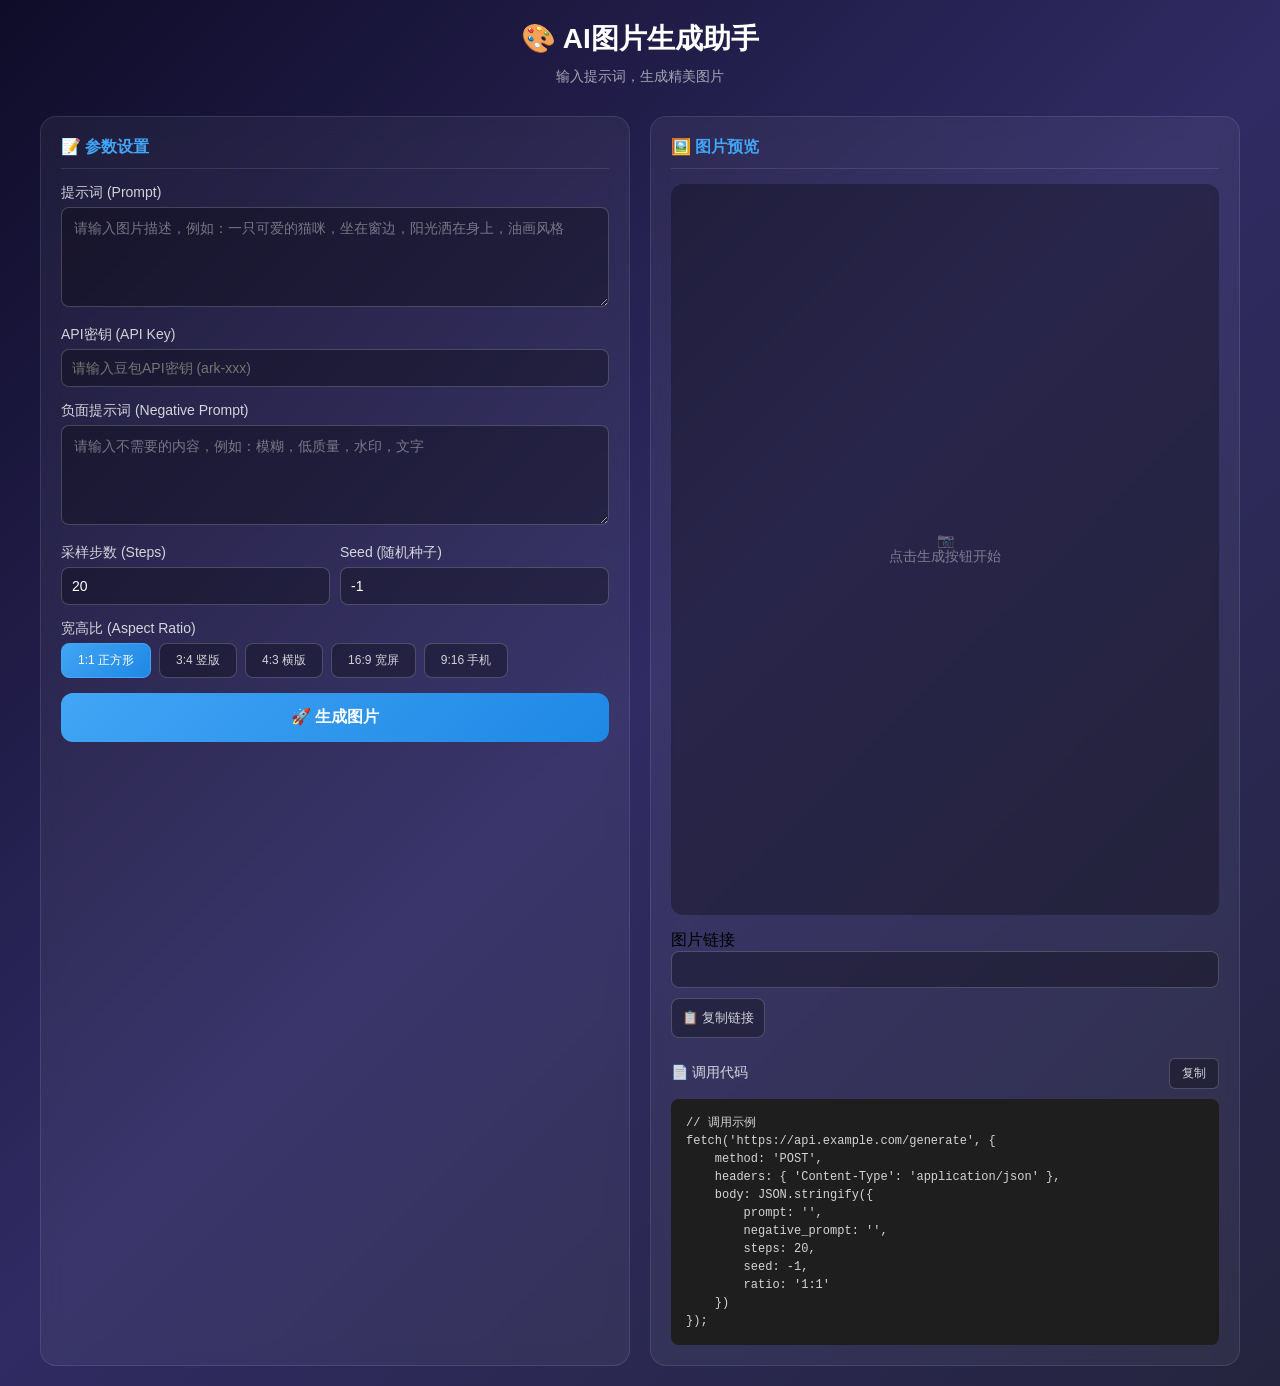
<file: image_generator.html>
<!DOCTYPE html>
<html lang="zh-CN">
<head>
    <meta charset="UTF-8">
    <meta name="viewport" content="width=device-width, initial-scale=1.0">
    <meta http-equiv="Cache-Control" content="no-cache, no-store, must-revalidate" />
    <title>AI图片生成助手</title>
    <style>
        * { margin: 0; padding: 0; box-sizing: border-box; }
        body { font-family: 'Microsoft YaHei', 'PingFang SC', sans-serif; background: linear-gradient(135deg, #0f0c29 0%, #302b63 50%, #24243e 100%); min-height: 100vh; padding: 20px; }
        
        .container { max-width: 1200px; margin: 0 auto; }
        
        .header { text-align: center; margin-bottom: 30px; }
        .header h1 { color: white; font-size: 28px; margin-bottom: 10px; }
        .header p { color: rgba(255,255,255,0.6); font-size: 14px; }
        
        .main-content { display: grid; grid-template-columns: 1fr 1fr; gap: 20px; }
        
        .panel { background: rgba(255,255,255,0.05); backdrop-filter: blur(10px); border-radius: 16px; padding: 20px; border: 1px solid rgba(255,255,255,0.1); }
        
        .panel-title { color: #42a5f5; font-size: 16px; font-weight: 600; margin-bottom: 15px; padding-bottom: 10px; border-bottom: 1px solid rgba(255,255,255,0.1); }
        
        .form-group { margin-bottom: 15px; }
        .form-group label { display: block; color: rgba(255,255,255,0.8); font-size: 14px; margin-bottom: 5px; }
        .form-group textarea { width: 100%; height: 100px; padding: 12px; border-radius: 8px; border: 1px solid rgba(255,255,255,0.2); background: rgba(0,0,0,0.3); color: white; font-size: 14px; resize: vertical; font-family: inherit; }
        .form-group textarea::placeholder { color: rgba(255,255,255,0.4); }
        .form-group input[type="text"] { width: 100%; padding: 10px; border-radius: 8px; border: 1px solid rgba(255,255,255,0.2); background: rgba(0,0,0,0.3); color: white; font-size: 14px; }
        .form-group input[type="number"] { width: 100%; padding: 10px; border-radius: 8px; border: 1px solid rgba(255,255,255,0.2); background: rgba(0,0,0,0.3); color: white; font-size: 14px; }
        
        .row { display: grid; grid-template-columns: 1fr 1fr; gap: 10px; }
        
        .ratio-selector { display: flex; flex-wrap: wrap; gap: 8px; }
        .ratio-btn { padding: 8px 16px; border-radius: 8px; border: 1px solid rgba(255,255,255,0.2); background: rgba(0,0,0,0.3); color: rgba(255,255,255,0.8); cursor: pointer; font-size: 12px; transition: all 0.3s; }
        .ratio-btn:hover { background: rgba(66, 165, 245, 0.3); border-color: #42a5f5; }
        .ratio-btn.active { background: linear-gradient(135deg, #42a5f5, #1e88e5); border-color: #42a5f5; color: white; }
        
        .generate-btn { width: 100%; padding: 14px; border-radius: 12px; background: linear-gradient(135deg, #42a5f5, #1e88e5); color: white; border: none; font-size: 16px; font-weight: 600; cursor: pointer; transition: all 0.3s; display: flex; align-items: center; justify-content: center; gap: 8px; }
        .generate-btn:hover { background: linear-gradient(135deg, #1e88e5, #1565c0); transform: translateY(-2px); }
        .generate-btn:disabled { background: rgba(255,255,255,0.2); cursor: not-allowed; transform: none; }
        
        .image-preview { width: 100%; aspect-ratio: 3/4; background: rgba(0,0,0,0.3); border-radius: 12px; overflow: hidden; display: flex; align-items: center; justify-content: center; position: relative; }
        .image-preview img { width: 100%; height: 100%; object-fit: cover; }
        .image-preview .placeholder { color: rgba(255,255,255,0.4); text-align: center; font-size: 14px; }
        
        .image-url { margin-top: 15px; }
        .image-url input { width: 100%; padding: 10px; border-radius: 8px; border: 1px solid rgba(255,255,255,0.2); background: rgba(0,0,0,0.3); color: #42a5f5; font-size: 13px; font-family: monospace; }
        
        .copy-btn { margin-top: 10px; padding: 10px; border-radius: 8px; border: 1px solid rgba(255,255,255,0.2); background: rgba(0,0,0,0.3); color: rgba(255,255,255,0.8); cursor: pointer; font-size: 13px; transition: all 0.3s; }
        .copy-btn:hover { background: rgba(76, 175, 80, 0.3); border-color: #4caf50; color: white; }
        
        .code-section { margin-top: 20px; }
        .code-header { display: flex; justify-content: space-between; align-items: center; margin-bottom: 10px; }
        .code-header span { color: rgba(255,255,255,0.8); font-size: 14px; }
        .code-copy-btn { padding: 6px 12px; border-radius: 6px; border: 1px solid rgba(255,255,255,0.2); background: rgba(0,0,0,0.3); color: rgba(255,255,255,0.8); cursor: pointer; font-size: 12px; }
        .code-copy-btn:hover { background: rgba(76, 175, 80, 0.3); border-color: #4caf50; }
        
        .code-box { background: #1e1e1e; border-radius: 8px; padding: 15px; overflow-x: auto; }
        .code-box pre { color: #d4d4d4; font-size: 12px; line-height: 1.5; font-family: 'Consolas', 'Monaco', monospace; }
        
        .loading-overlay { position: absolute; top: 0; left: 0; right: 0; bottom: 0; background: rgba(0,0,0,0.7); display: flex; align-items: center; justify-content: center; flex-direction: column; }
        .loading-spinner { width: 40px; height: 40px; border: 3px solid rgba(255,255,255,0.2); border-top-color: #42a5f5; border-radius: 50%; animation: spin 1s linear infinite; }
        @keyframes spin { to { transform: rotate(360deg); } }
        .loading-text { color: rgba(255,255,255,0.8); margin-top: 10px; font-size: 14px; }
        
        .toast { position: fixed; top: 20px; right: 20px; padding: 15px 20px; border-radius: 8px; color: white; font-size: 14px; z-index: 1000; animation: slideIn 0.3s ease-out; }
        .toast.success { background: linear-gradient(135deg, #68d391, #48bb78); }
        .toast.error { background: linear-gradient(135deg, #fc8181, #f56565); }
        @keyframes slideIn { from { transform: translateX(100%); opacity: 0; } to { transform: translateX(0); opacity: 1; } }
        
        @media (max-width: 768px) {
            .main-content { grid-template-columns: 1fr; }
        }
    </style>
</head>
<body>
    <div class="container">
        <div class="header">
            <h1>🎨 AI图片生成助手</h1>
            <p>输入提示词，生成精美图片</p>
        </div>
        
        <div class="main-content">
            <div class="panel">
                <div class="panel-title">📝 参数设置</div>
                
                <div class="form-group">
                    <label>提示词 (Prompt)</label>
                    <textarea id="prompt" placeholder="请输入图片描述，例如：一只可爱的猫咪，坐在窗边，阳光洒在身上，油画风格"></textarea>
                </div>
                
                <div class="form-group">
                    <label>API密钥 (API Key)</label>
                    <input type="text" id="api-key" placeholder="请输入豆包API密钥 (ark-xxx)">
                </div>
                
                <div class="form-group">
                    <label>负面提示词 (Negative Prompt)</label>
                    <textarea id="negative-prompt" placeholder="请输入不需要的内容，例如：模糊，低质量，水印，文字"></textarea>
                </div>
                
                <div class="row">
                    <div class="form-group">
                        <label>采样步数 (Steps)</label>
                        <input type="number" id="steps" value="20" min="10" max="50">
                    </div>
                    <div class="form-group">
                        <label>Seed (随机种子)</label>
                        <input type="number" id="seed" value="-1" min="-1">
                    </div>
                </div>
                
                <div class="form-group">
                    <label>宽高比 (Aspect Ratio)</label>
                    <div class="ratio-selector">
                        <button class="ratio-btn active" data-ratio="1:1" onclick="selectRatio('1:1')">1:1 正方形</button>
                        <button class="ratio-btn" data-ratio="3:4" onclick="selectRatio('3:4')">3:4 竖版</button>
                        <button class="ratio-btn" data-ratio="4:3" onclick="selectRatio('4:3')">4:3 横版</button>
                        <button class="ratio-btn" data-ratio="16:9" onclick="selectRatio('16:9')">16:9 宽屏</button>
                        <button class="ratio-btn" data-ratio="9:16" onclick="selectRatio('9:16')">9:16 手机</button>
                    </div>
                </div>
                
                <button class="generate-btn" id="generate-btn" onclick="generateImage()">
                    <span>🚀 生成图片</span>
                </button>
            </div>
            
            <div class="panel">
                <div class="panel-title">🖼️ 图片预览</div>
                
                <div class="image-preview" id="image-preview">
                    <div class="placeholder">
                        <div>📷</div>
                        <div>点击生成按钮开始</div>
                    </div>
                </div>
                
                <div class="image-url">
                    <label>图片链接</label>
                    <input type="text" id="image-url" readonly>
                </div>
                
                <button class="copy-btn" onclick="copyImageUrl()">📋 复制链接</button>
                
                <div class="code-section">
                    <div class="code-header">
                        <span>📄 调用代码</span>
                        <button class="code-copy-btn" onclick="copyCode()">复制</button>
                    </div>
                    <div class="code-box">
                        <pre id="code-preview">// 调用示例
fetch('https://api.example.com/generate', {
    method: 'POST',
    headers: { 'Content-Type': 'application/json' },
    body: JSON.stringify({
        prompt: '',
        negative_prompt: '',
        steps: 20,
        seed: -1,
        ratio: '1:1'
    })
});</pre>
                    </div>
                </div>
            </div>
        </div>
    </div>
    
    <script>
        let currentRatio = '1:1';
        let isGenerating = false;
        
        function selectRatio(ratio) {
            currentRatio = ratio;
            document.querySelectorAll('.ratio-btn').forEach(btn => btn.classList.remove('active'));
            document.querySelector(`.ratio-btn[data-ratio="${ratio}"]`).classList.add('active');
        }
        
        function showToast(message, type = 'success') {
            const toast = document.createElement('div');
            toast.className = `toast ${type}`;
            toast.textContent = message;
            document.body.appendChild(toast);
            setTimeout(() => {
                toast.remove();
            }, 3000);
        }
        
        async function generateImage() {
            if (isGenerating) return;
            
            const prompt = document.getElementById('prompt').value.trim();
            if (!prompt) {
                showToast('请输入提示词', 'error');
                return;
            }
            
            isGenerating = true;
            const btn = document.getElementById('generate-btn');
            btn.disabled = true;
            btn.innerHTML = '<span class="loading-spinner" style="width:20px;height:20px;border-width:2px;"></span><span>生成中...</span>';
            
            const preview = document.getElementById('image-preview');
            preview.innerHTML = `
                <div class="loading-overlay">
                    <div class="loading-spinner"></div>
                    <div class="loading-text">AI正在生成图片...</div>
                </div>
            `;
            
            try {
                const apiKey = document.getElementById('api-key').value.trim();
                if (!apiKey) {
                    throw new Error('请输入API密钥');
                }
                
                const response = await fetch('https://ark.cn-beijing.volces.com/api/v3/images/generations', {
                    method: 'POST',
                    headers: {
                        'Content-Type': 'application/json',
                        'Authorization': 'Bearer ' + apiKey
                    },
                    body: JSON.stringify({
                        prompt: prompt,
                        negative_prompt: document.getElementById('negative-prompt').value.trim(),
                        steps: parseInt(document.getElementById('steps').value) || 20,
                        seed: parseInt(document.getElementById('seed').value) || -1,
                        aspect_ratio: currentRatio,
                        model: 'doubao-image'
                    })
                });
                
                if (!response.ok) {
                    const error = await response.json();
                    throw new Error(error.message || '生成失败');
                }
                
                const result = await response.json();
                
                if (result.data && result.data.length > 0) {
                    const imageUrl = result.data[0].url;
                    preview.innerHTML = `<img src="${imageUrl}" alt="生成的图片" />`;
                    document.getElementById('image-url').value = imageUrl;
                    updateCodePreview(prompt);
                    showToast('✅ 图片生成成功！');
                } else {
                    throw new Error('未返回图片数据');
                }
                
            } catch (error) {
                console.error('生成失败:', error);
                preview.innerHTML = `
                    <div class="placeholder" style="color:#fc8181;">
                        <div>❌</div>
                        <div>生成失败: ${error.message}</div>
                    </div>
                `;
                showToast('生成失败: ' + error.message, 'error');
            } finally {
                isGenerating = false;
                btn.disabled = false;
                btn.innerHTML = '<span>🚀 生成图片</span>';
            }
        }
        
        function updateCodePreview(prompt) {
            const code = `// 调用示例
const response = await fetch('https://ark.cn-beijing.volces.com/api/v3/images/generations', {
    method: 'POST',
    headers: {
        'Content-Type': 'application/json',
        'Authorization': 'Bearer YOUR_API_KEY'
    },
    body: JSON.stringify({
        prompt: "${prompt.replace(/"/g, '\\"')}",
        negative_prompt: "${document.getElementById('negative-prompt').value.replace(/"/g, '\\"')}",
        steps: ${document.getElementById('steps').value},
        seed: ${document.getElementById('seed').value},
        aspect_ratio: "${currentRatio}",
        model: "doubao-image"
    })
});

const result = await response.json();
console.log('图片链接:', result.data[0].url);`;
            
            document.getElementById('code-preview').textContent = code;
        }
        
        function copyImageUrl() {
            const url = document.getElementById('image-url').value;
            if (!url) {
                showToast('没有可复制的链接', 'error');
                return;
            }
            
            navigator.clipboard.writeText(url).then(() => {
                showToast('✅ 链接已复制！');
            }).catch(() => {
                showToast('复制失败，请手动复制', 'error');
            });
        }
        
        function copyCode() {
            const code = document.getElementById('code-preview').textContent;
            navigator.clipboard.writeText(code).then(() => {
                showToast('✅ 代码已复制！');
            }).catch(() => {
                showToast('复制失败，请手动复制', 'error');
            });
        }
    </script>
</body>
</html>
</file>
